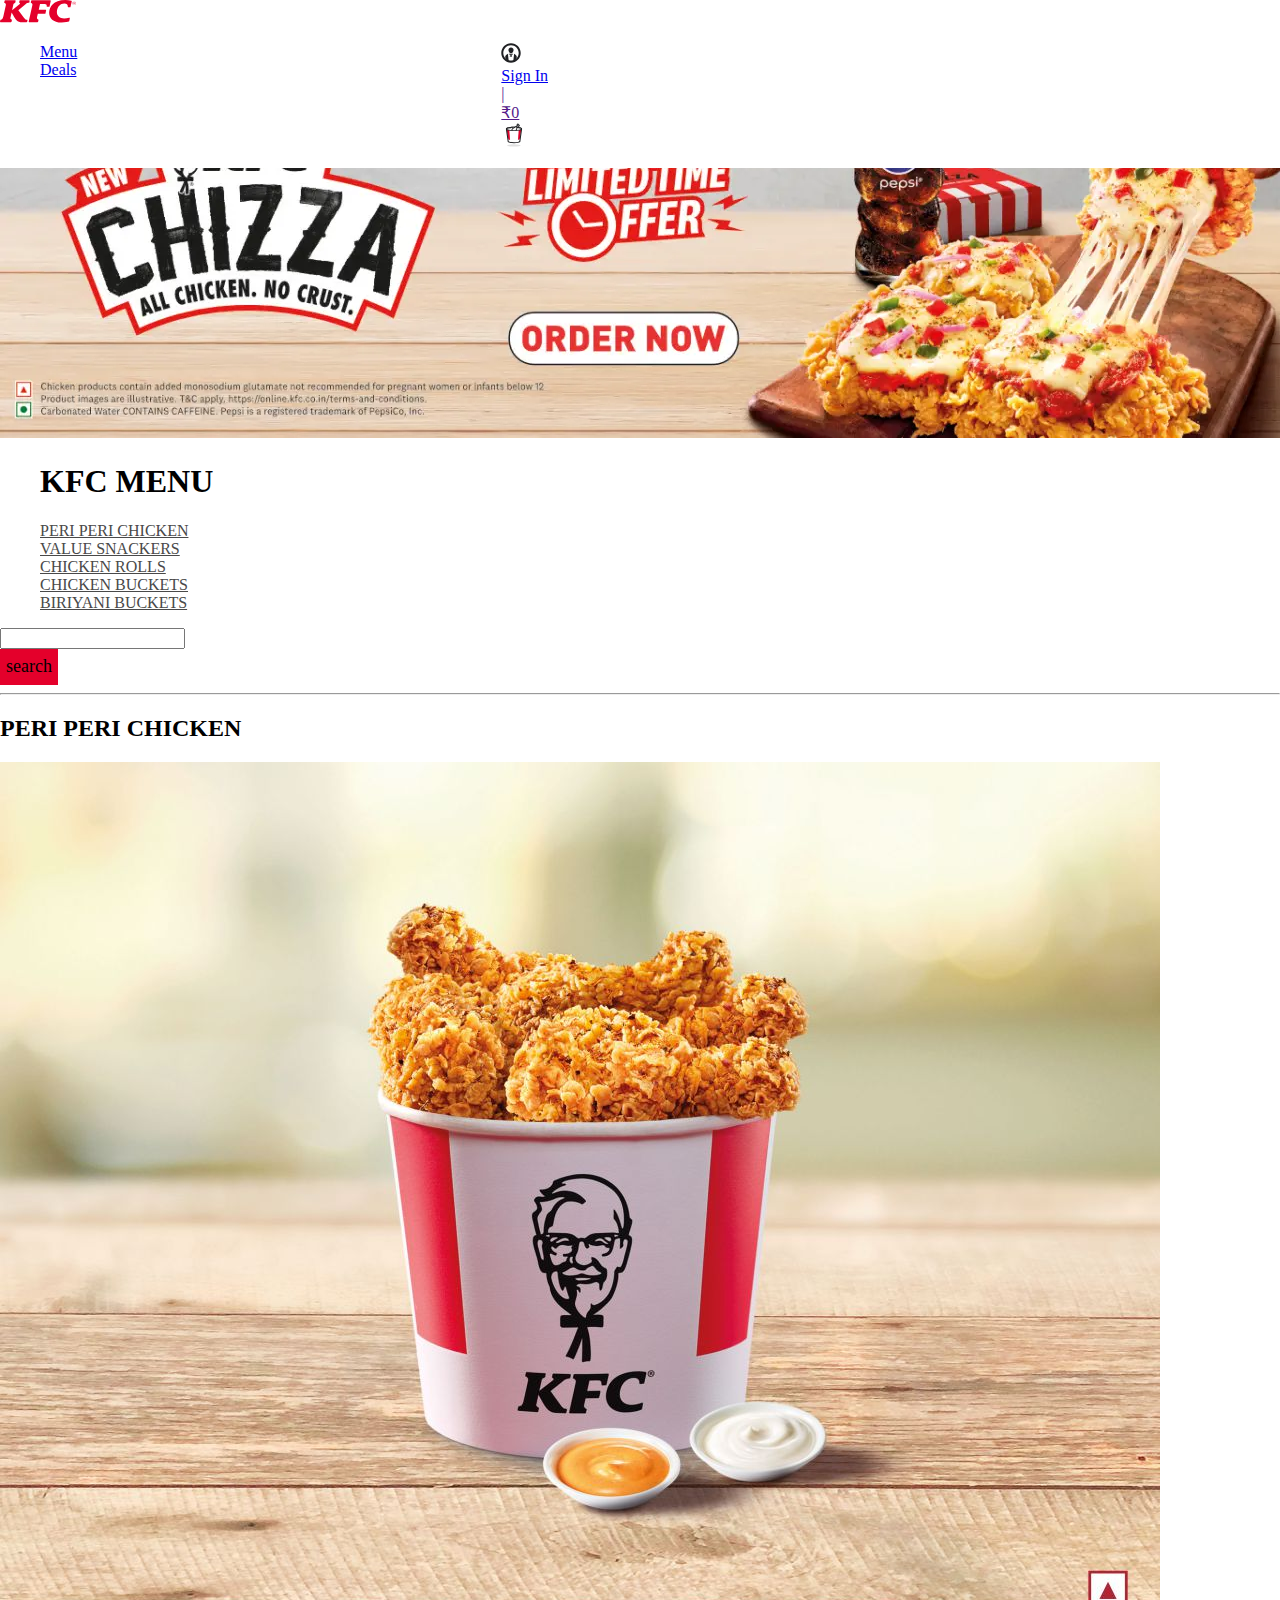
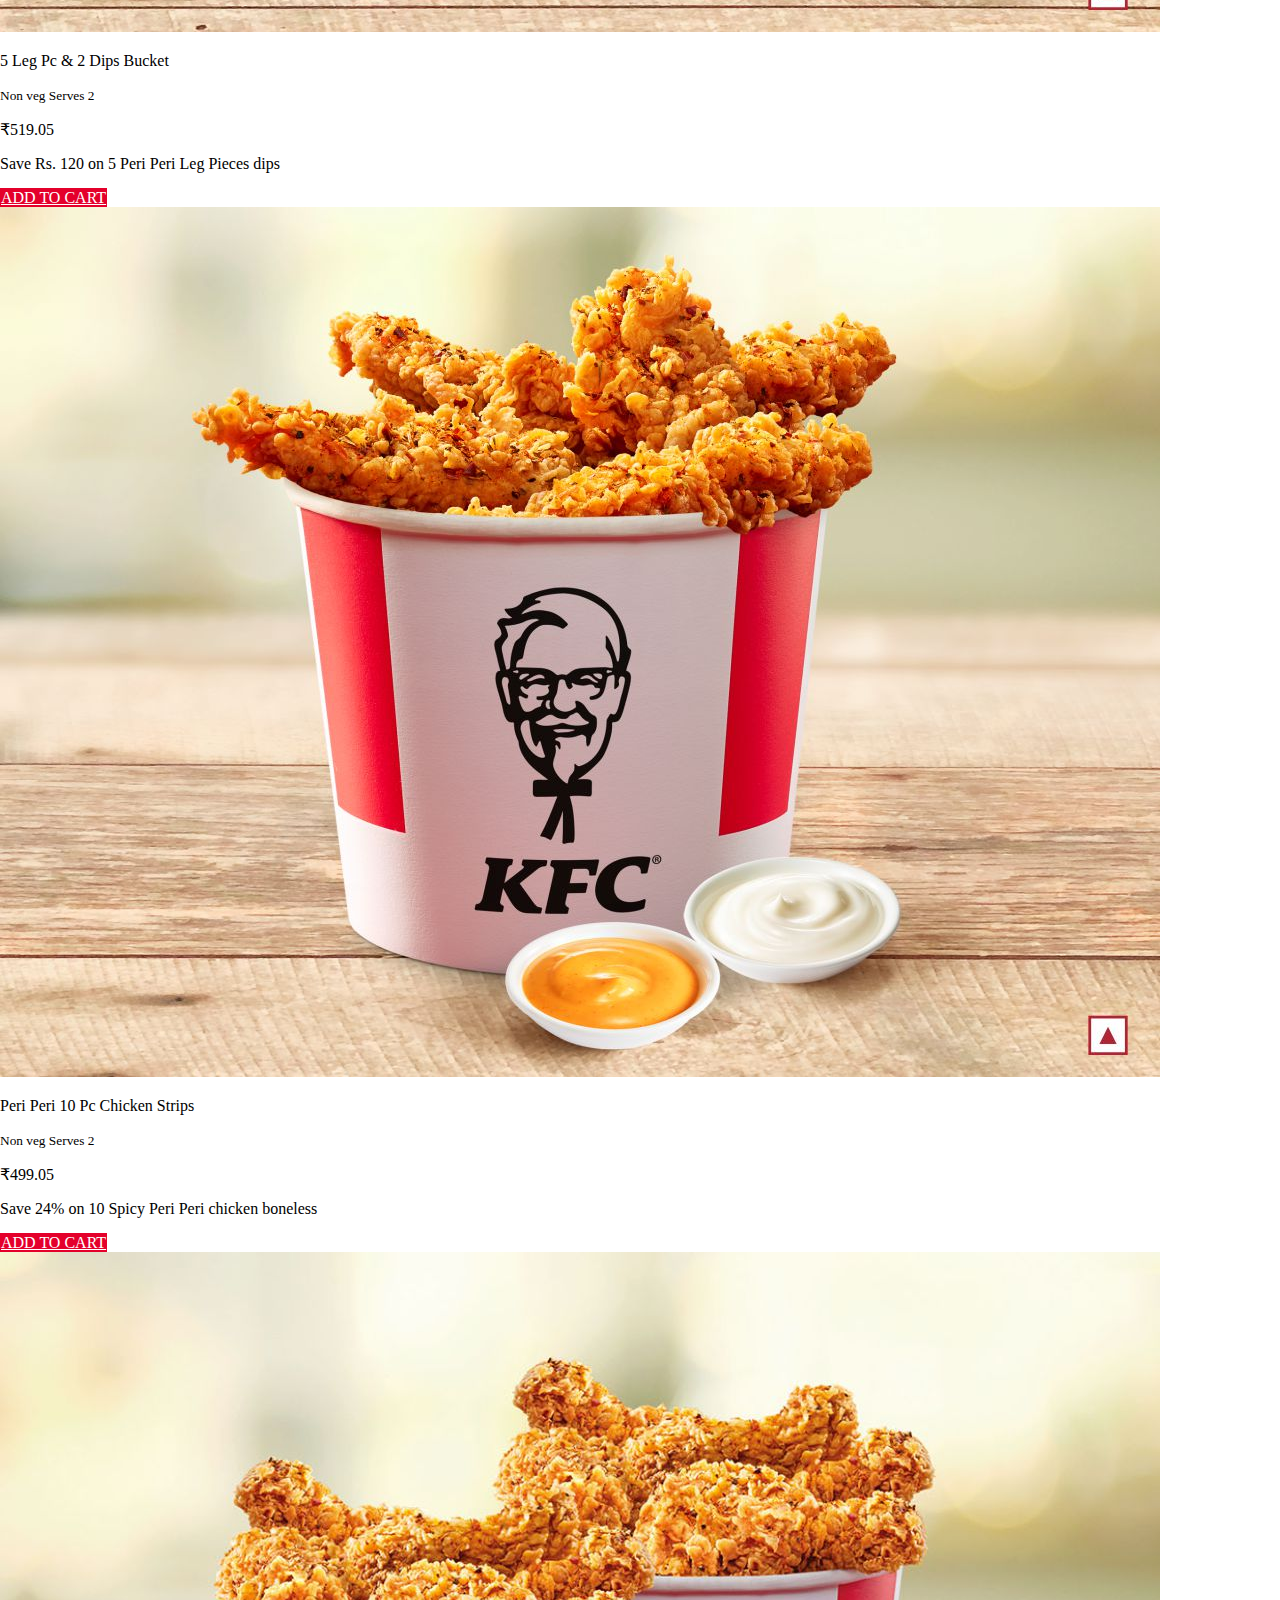
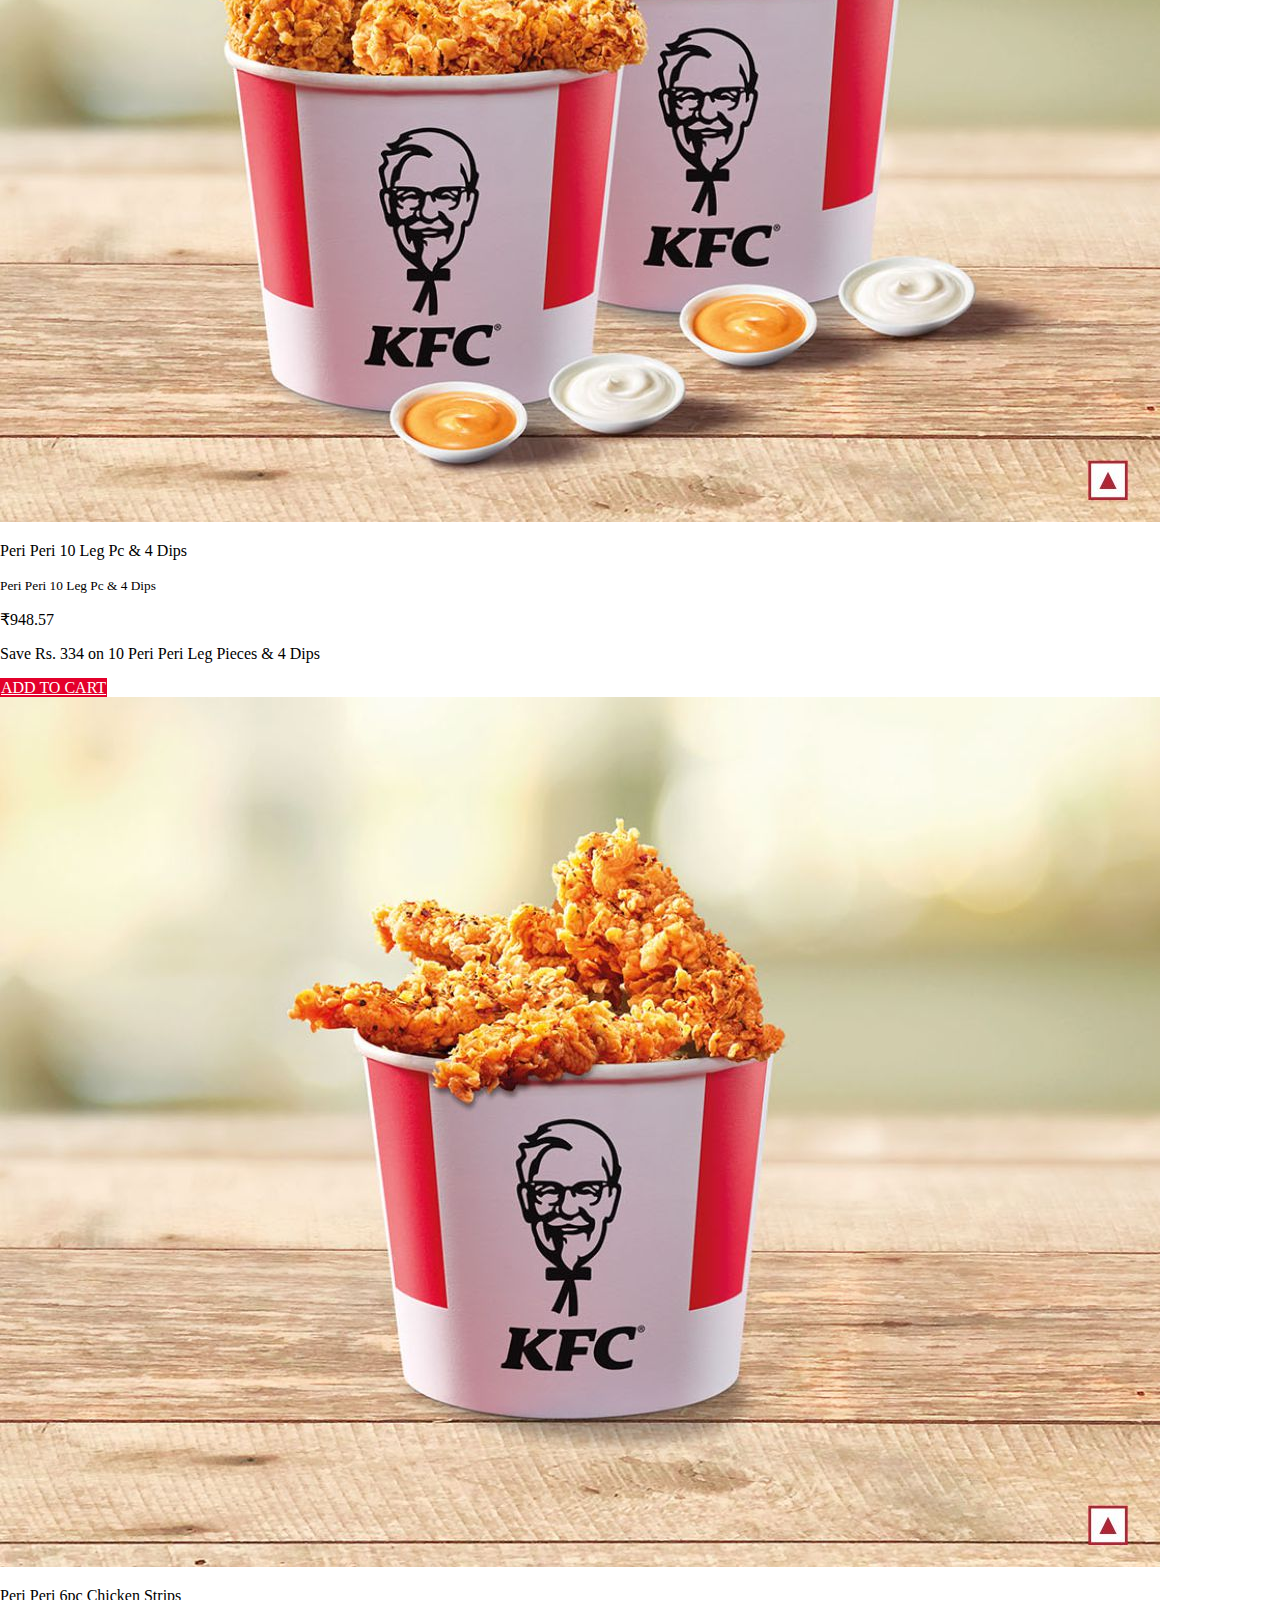
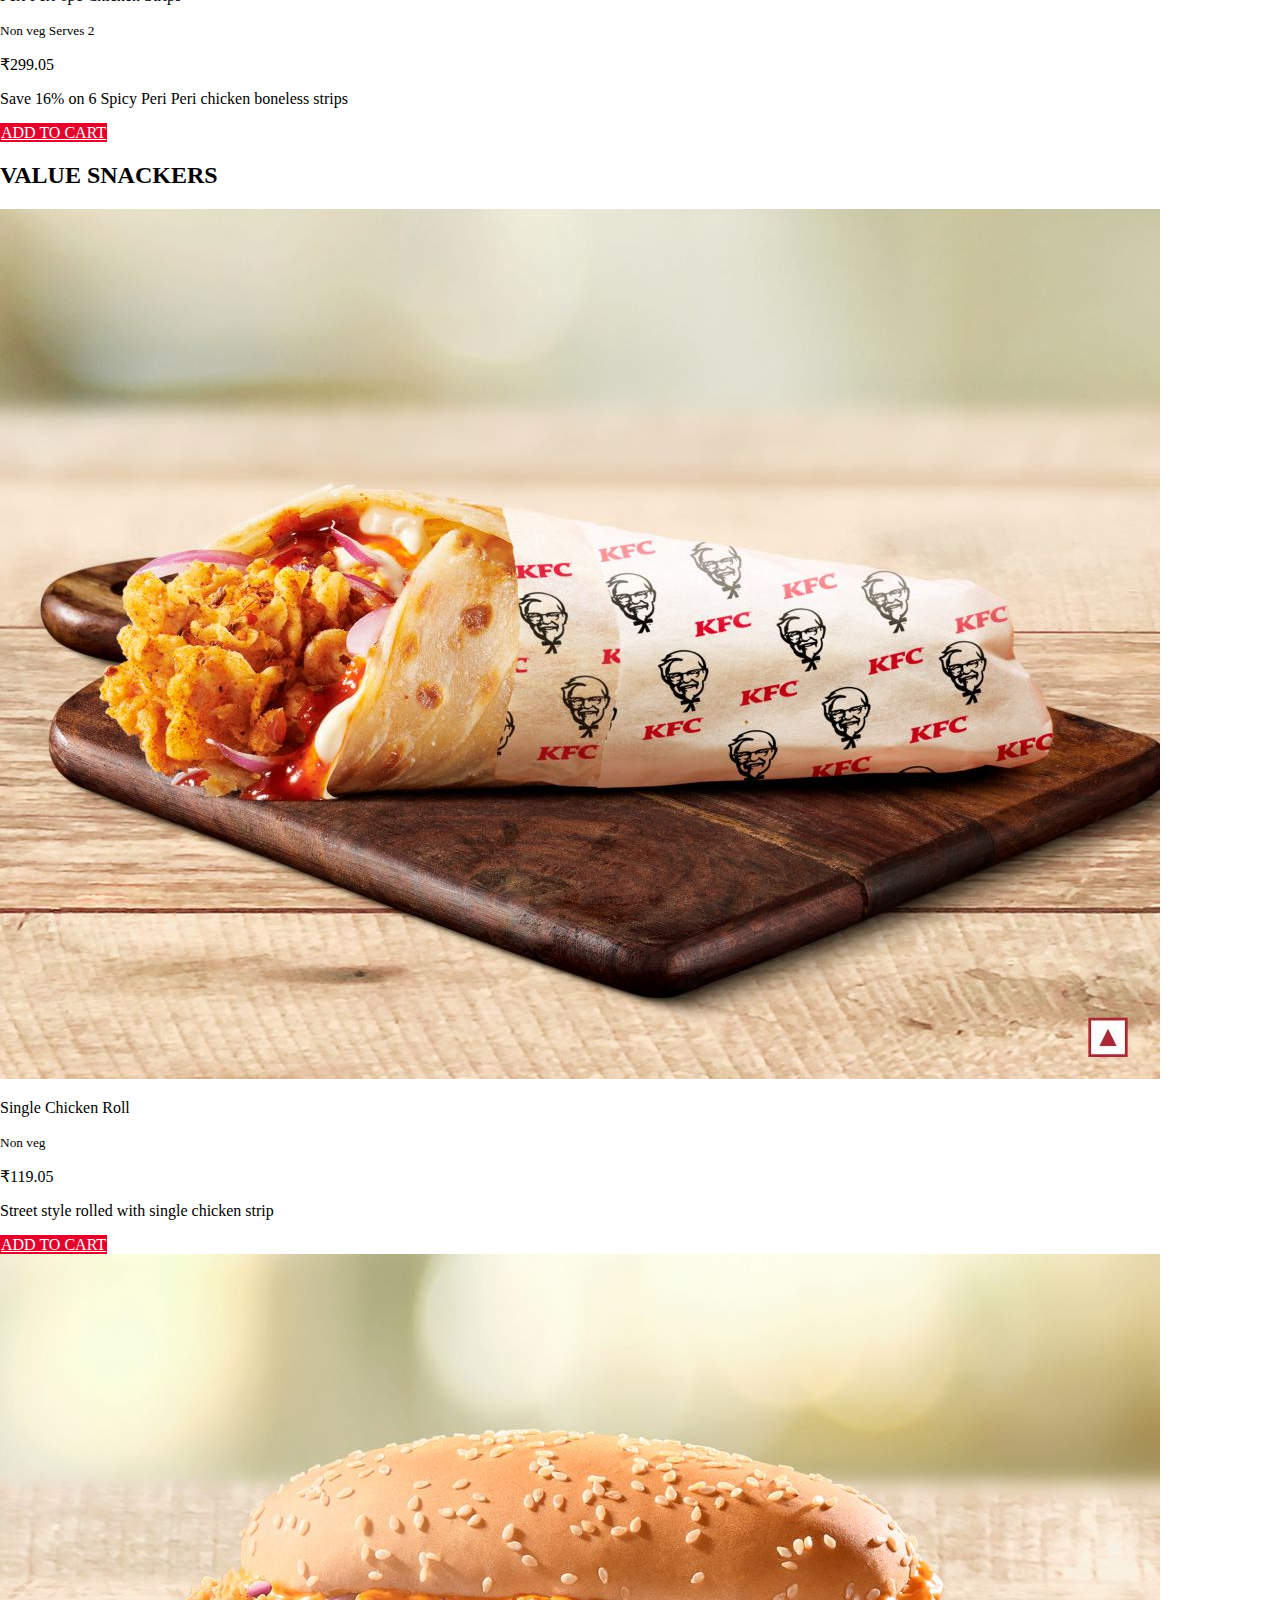
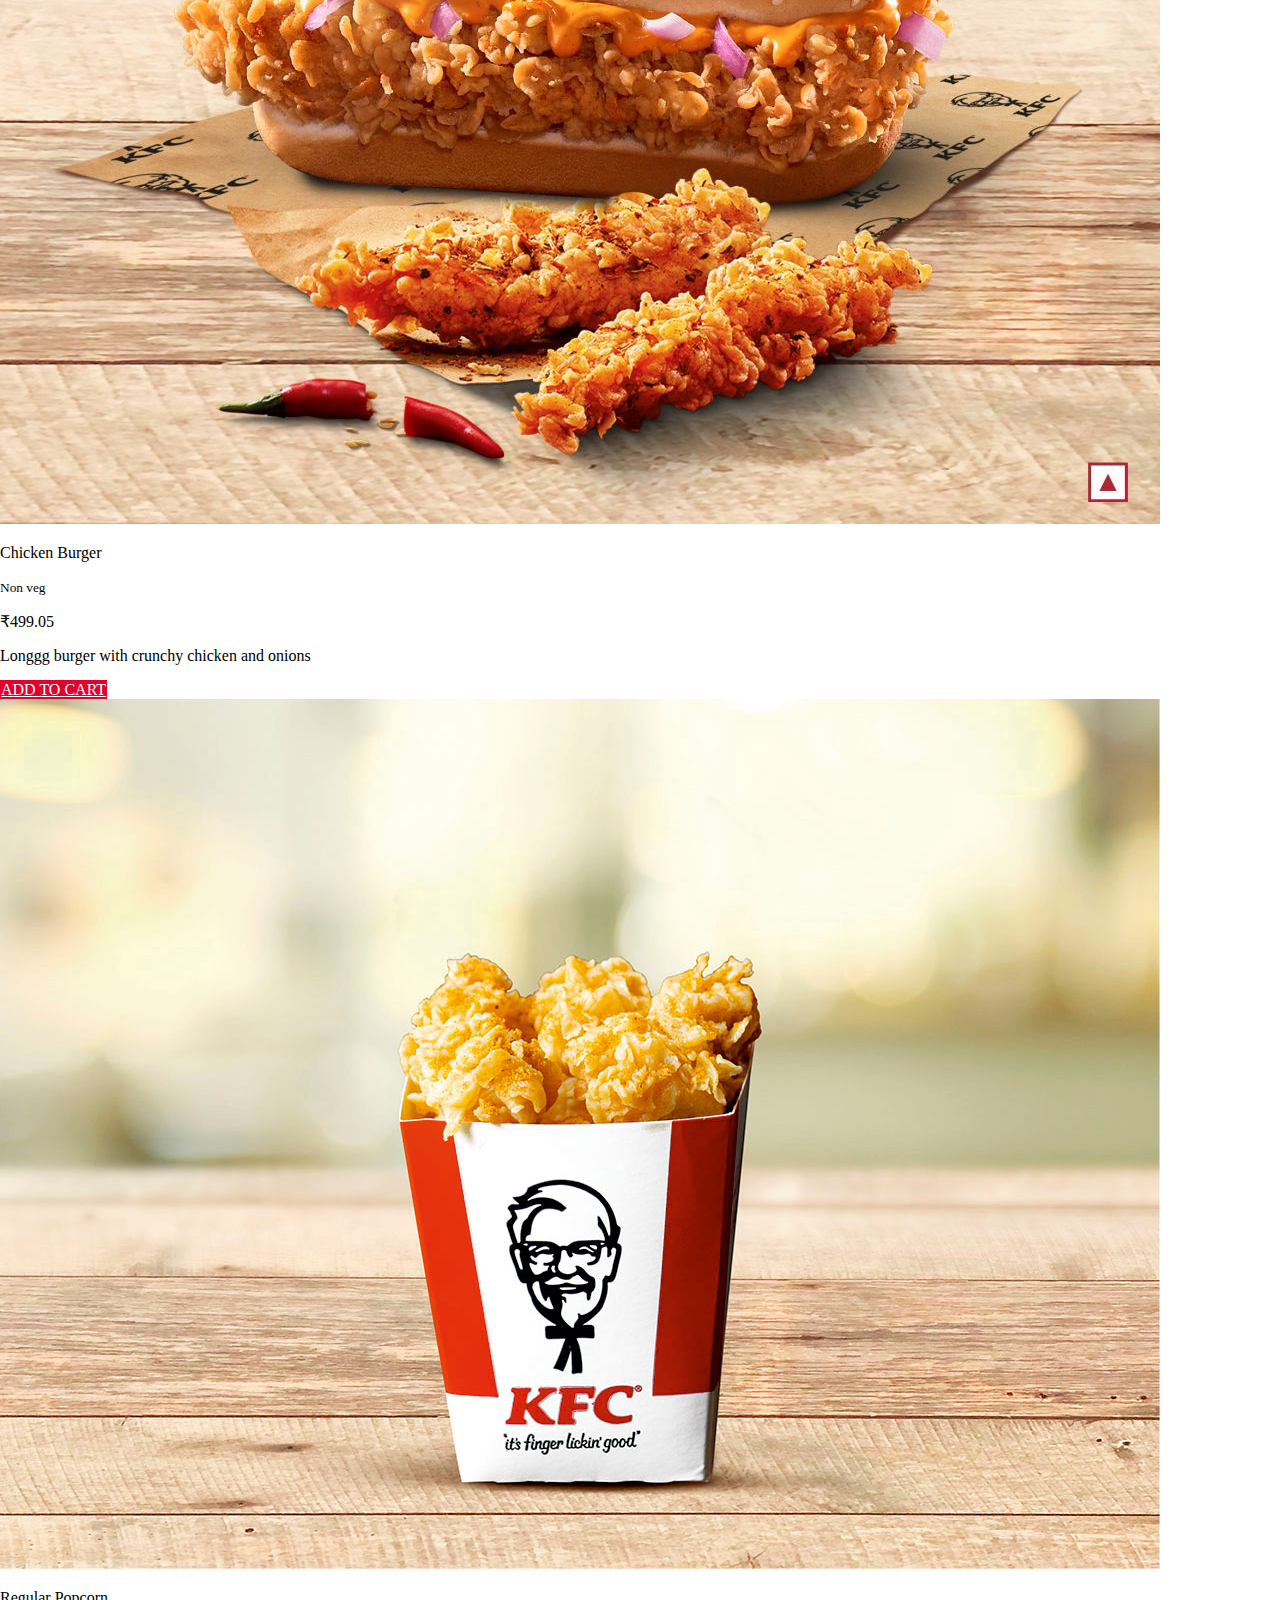
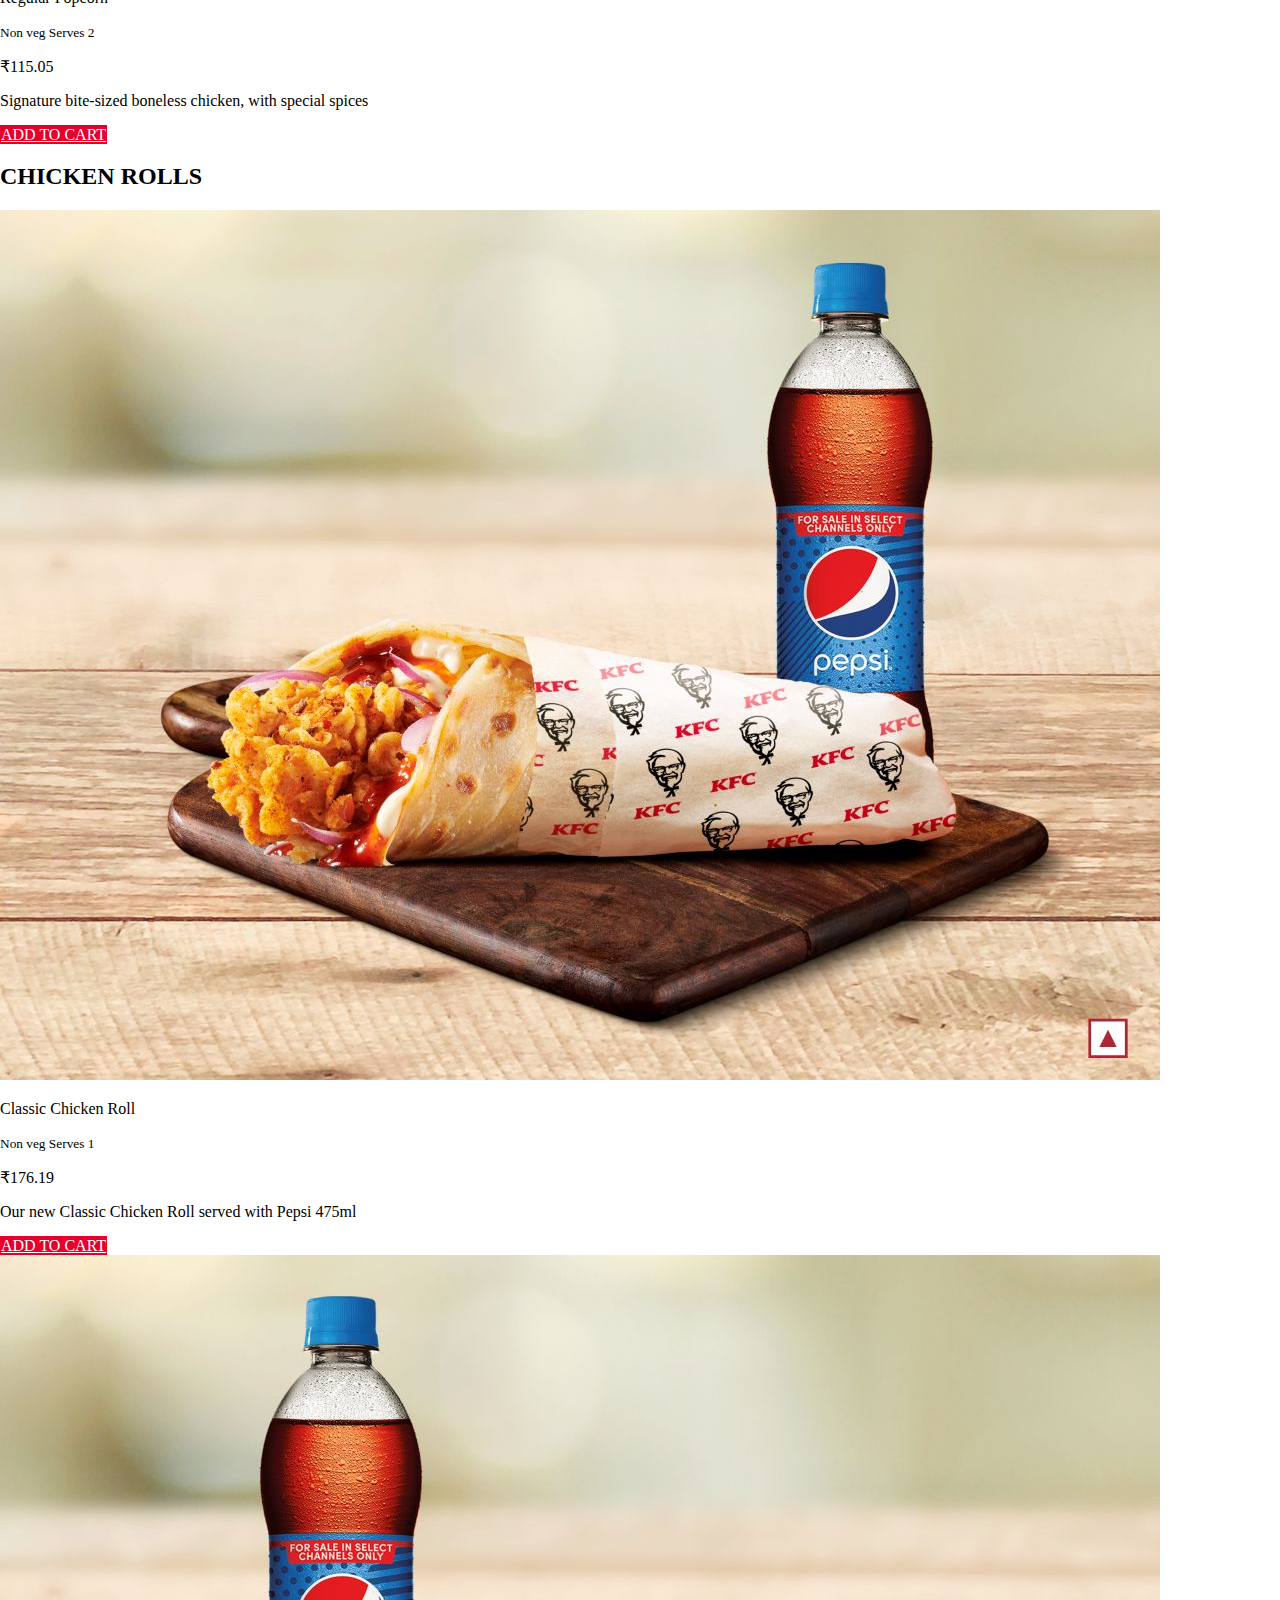
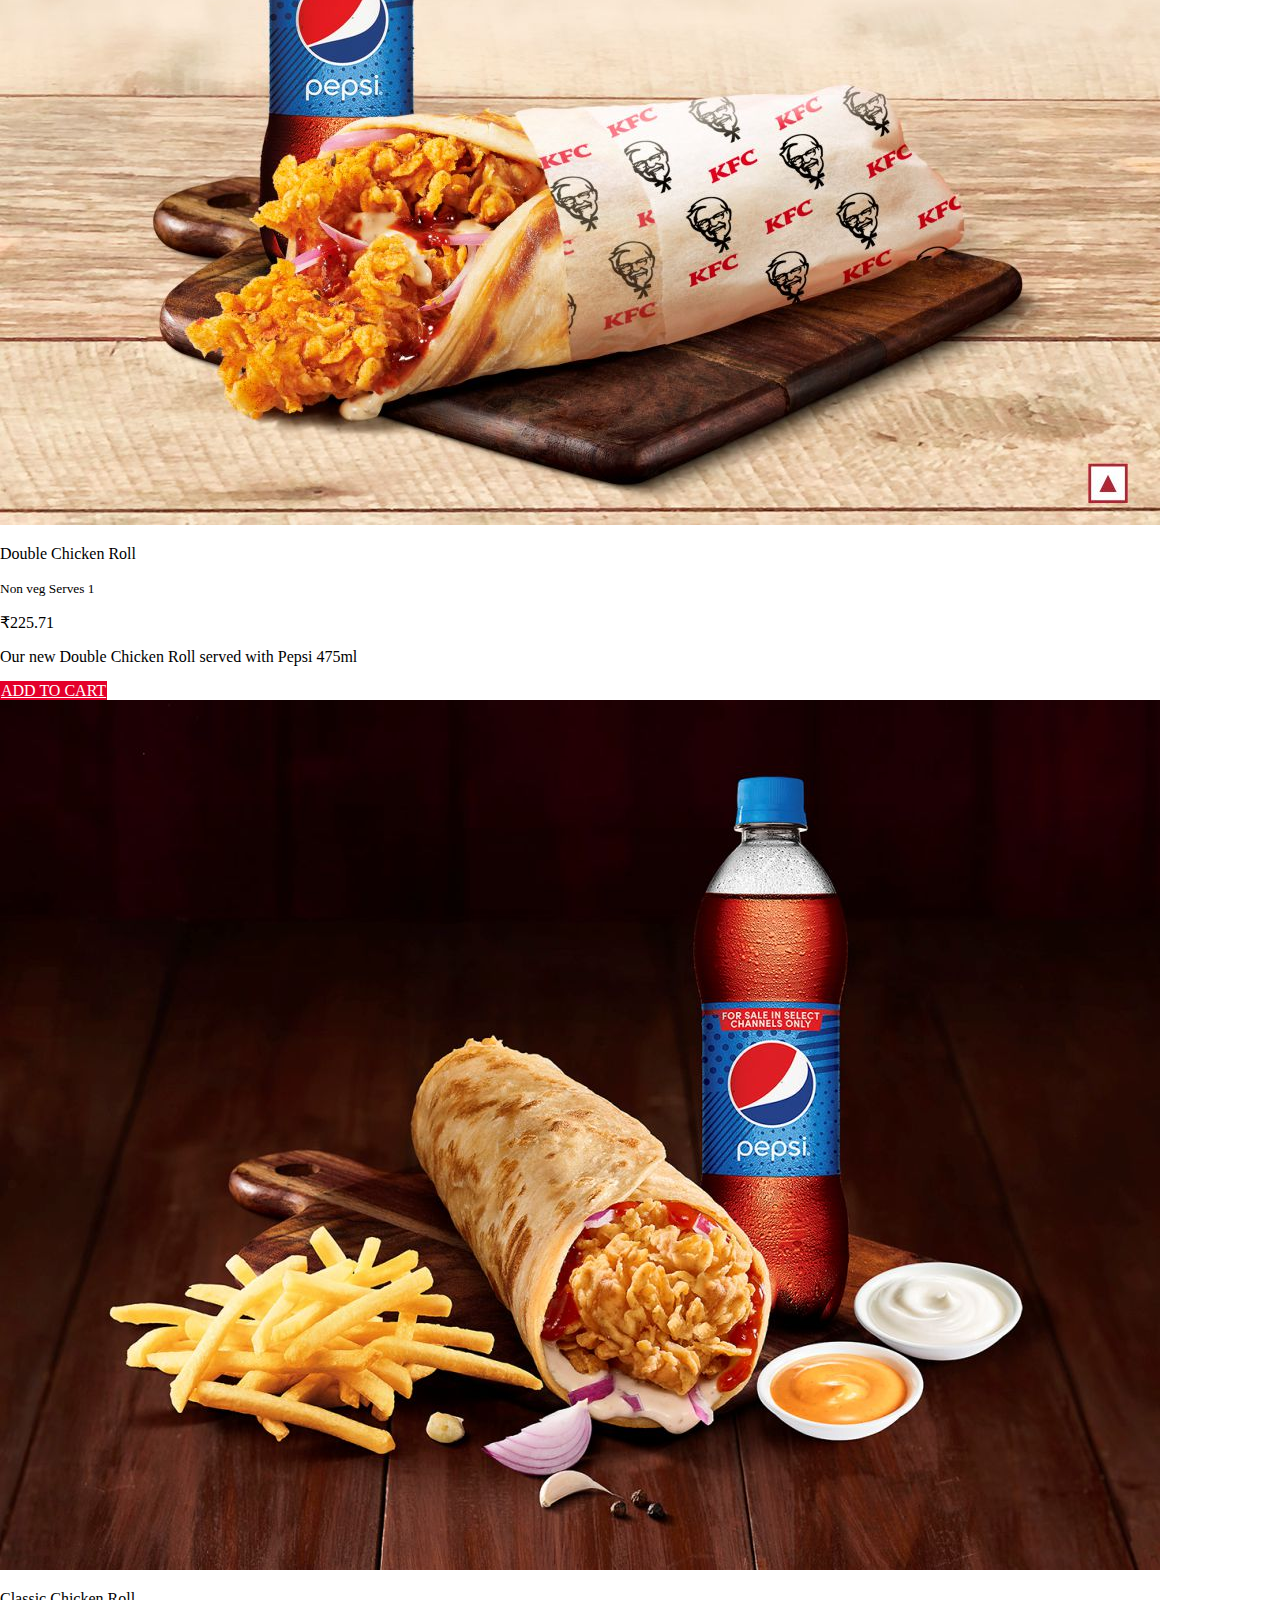
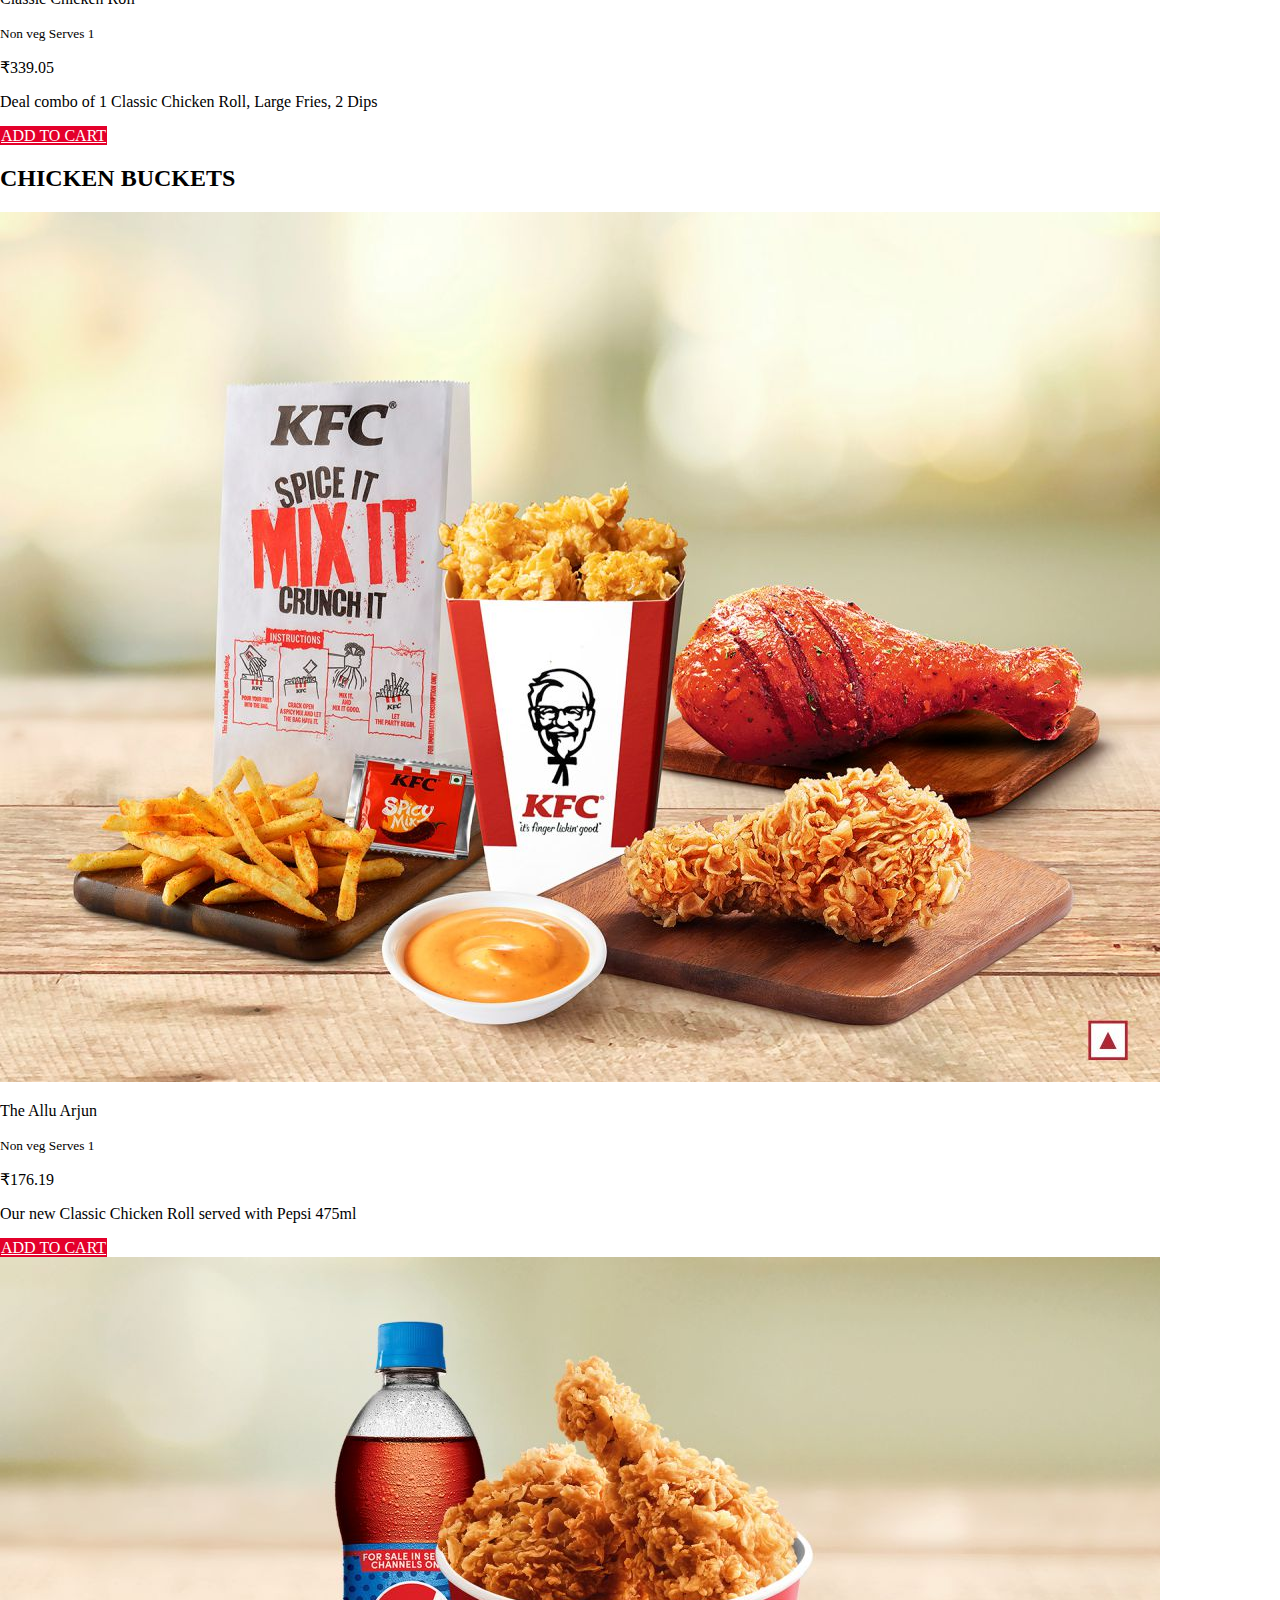
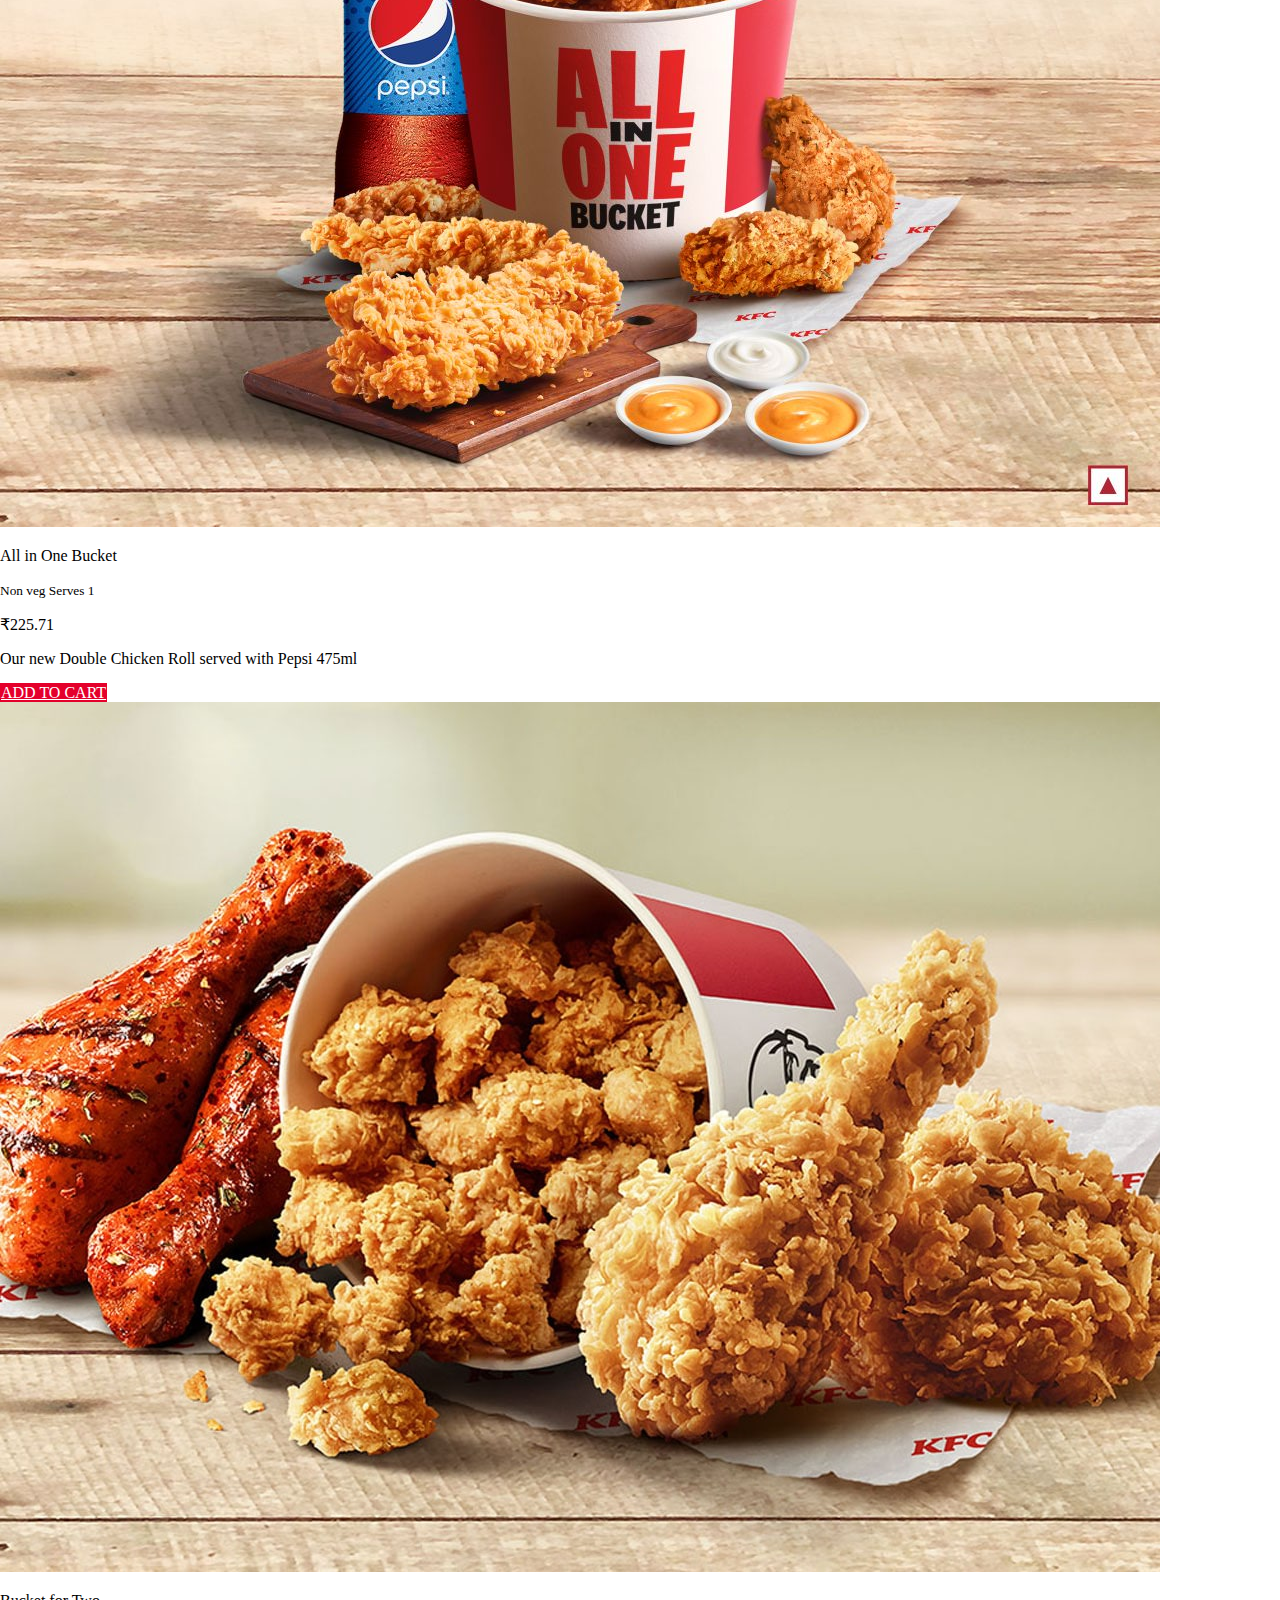
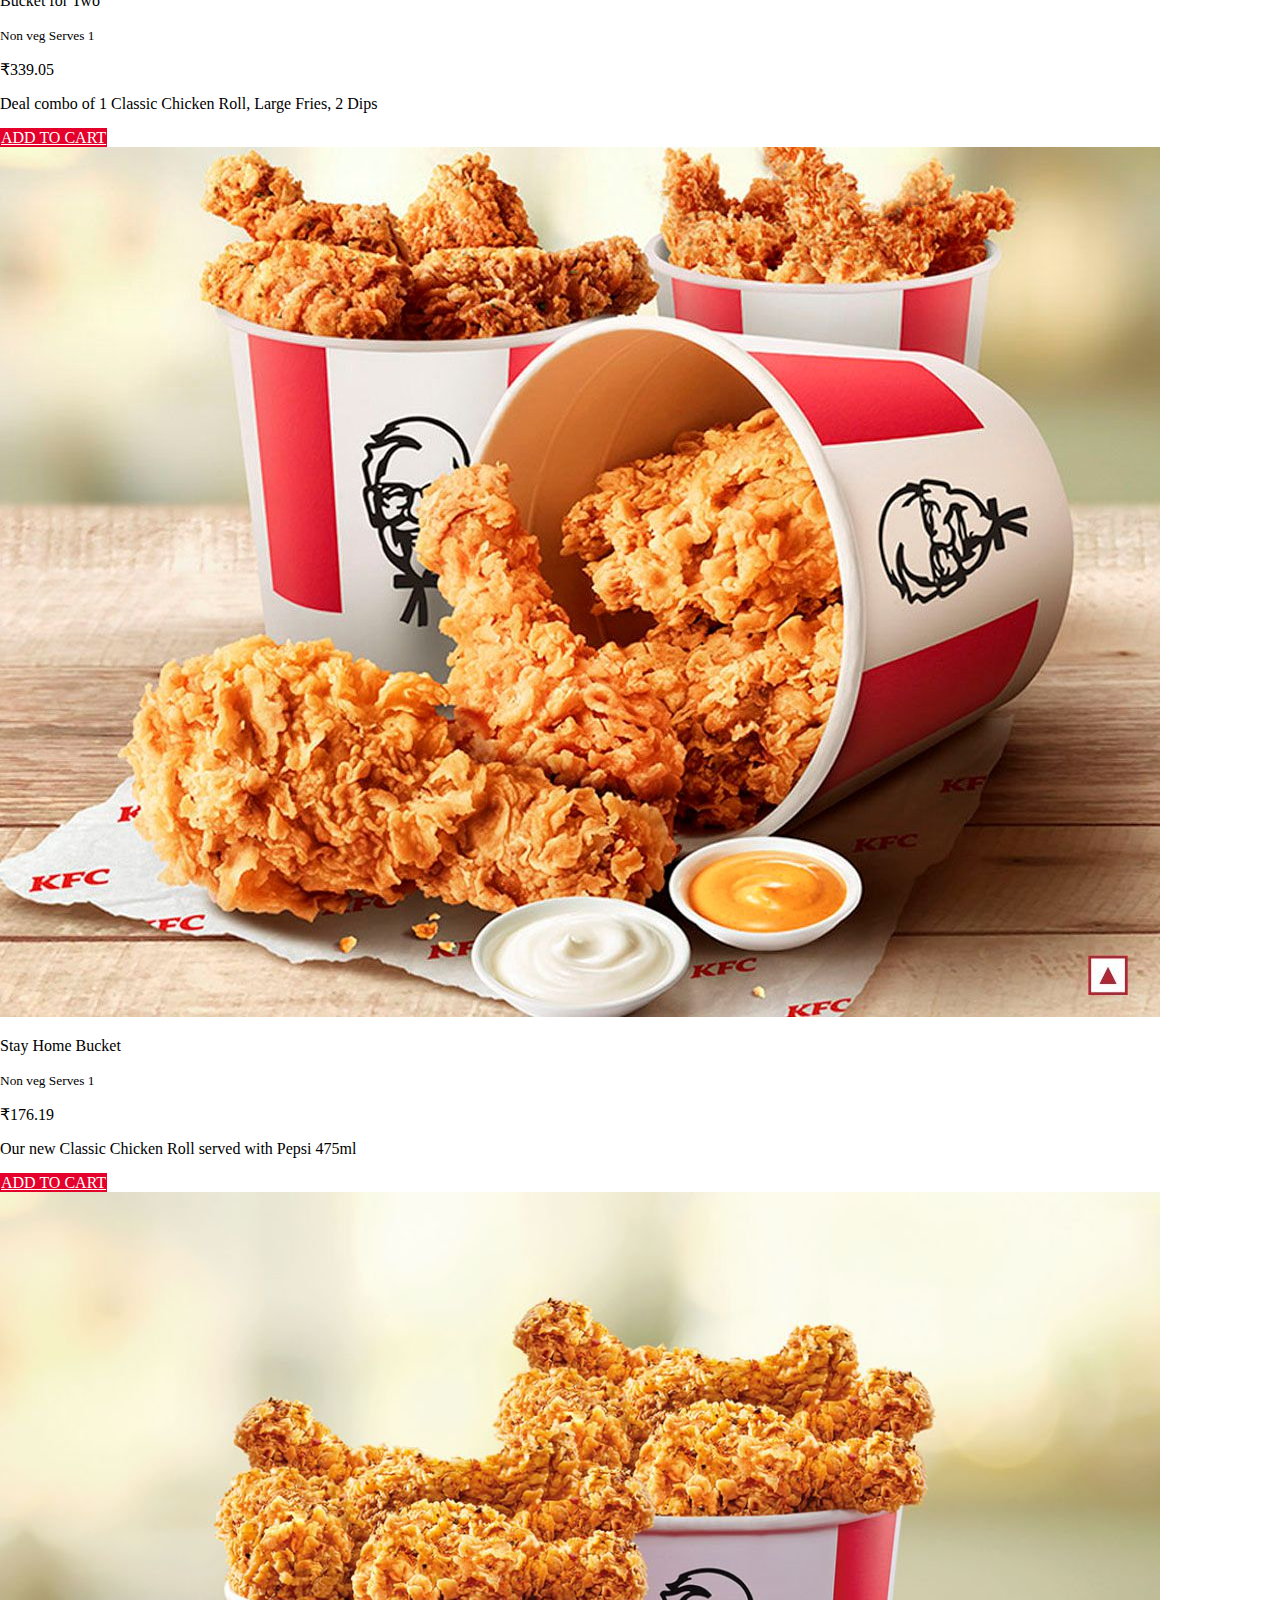
<file: menu.html>
<!DOCTYPE html>
<html lang="en">
<head>
    <meta charset="UTF-8">
    <meta name="viewport" content="width=device-width, initial-scale=1.0">
    <link href="https://cdn.jsdelivr.net/npm/bootstrap@5.0.2/dist/css/bootstrap.min.css" rel="stylesheet" integrity="sha384-EVSTQN3/azprG1Anm3QDgpJLIm9Nao0Yz1ztcQTwFspd3yD65VohhpuuCOmLASjC" crossorigin="anonymous">
    <title>Menu</title>
    <script src="js/main.js"></script>
    <link rel="stylesheet" href="css/style.css">
    <style>
      
        
    </style>
</head>
<body>
  <div class="container-fluid">
    <!-- <div class="col col-lg-12 text-center mt-2 mb-2">
        <img src="images/map.svg" alt="" style="height: 12px;"> Allow location access for local store menu and promos <span>
            <button style="border-radius: 20px" type="button" class="btn btn-primary bg-dark">Set Location</button>
        </span>
    </div> -->
    <!-- <hr/> -->
    <nav class="navbar navbar-expand-lg navbar-light bg-light text-white">
        <div class="container">
          <!-- Navbar brand/logo -->
          <a class="navbar-brand" href="index.html"><img src="images/logo.svg" alt=""></a>
      
          <!-- Toggle button for mobile -->
          <button class="navbar-toggler" type="button" data-bs-toggle="collapse" data-bs-target="#navbarNav" aria-controls="navbarNav" aria-expanded="false" aria-label="Toggle navigation">
            <span class="navbar-toggler-icon"></span>
          </button>
      
          <!-- Navbar links -->
          <div class="collapse navbar-collapse" id="navbarNav">
            <div class="row w-100">
              <!-- First column -->
              <div style="display:flex" class="col-md-12 menu-res">
              <div class="col-md-6">
                <ul class="navbar-nav col-reverse">
                  <li class="nav-item item-pd">
                    <a class="nav-link" href="menu.html">Menu</a>
                  </li>
                  <li class="nav-item">
                    <a class="nav-link" href="offers.html">Deals</a>
                  </li>
                  <!-- Add more links as needed -->
                </ul>
              </div>
              <!-- Second column -->
              <div class="col-md-6" style="margin-left: 30%;">
                <ul class="navbar-nav col-reverse">
                  <li class="nav-item">
                    <a class="nav-link icon" href="signup.html"><img src="images/icon.svg" alt=""></a>
                  </li>
                  <li class="nav-item">
                    <a class="nav-link" href="signin.html">Sign In</a>
                  </li>
                  <li class="nav-item">
                    <a class="nav-link" href="">|</a>
                  </li>
                  <li class="nav-item">
                    <a class="nav-link" href="">₹0</a>
                  </li>
                  <li class="nav-item">
                    <a class="nav-link" href=""><img src="images/bucket.svg" alt="" style="width: 26px;"></a>
                  </li>
                  <!-- Add more links as needed -->
                </ul>
              </div>

              </div>
            </div>
          </div>
        </div>
      </nav>
      <br>
      <br>
      
   </div>
   <div class="container-fluid">
       <div class="bg-dark text-white py-3 text-center">
        <div class="container">
            <div class="row">
                <div class="col" >
                    <h6 style="display: contents;">LET'S ORDER FOR DELIVERY, PICK UP, OR DINE-IN</h6>
                    <button style="border-radius:20px;" type="button" class="btn btn-danger">Start Order</button>
                </div>
          
            </div>
        
        </div>
      </div>
    <img src="images/slider1.webp" class="img-fluid" alt="Bootstrap Image">
  </div>
       <div class="container">
        <div class="row">
          <div class="col-3">
            <nav class="vertical-menu">
              <ul class="nav flex-column">
                <li class="nav-item">
                 <h1>KFC MENU</h1>
                </li>
                <li class="nav-item">
                  <a class="nav-link menu-items" href="#peri">PERI PERI CHICKEN</a>
                </li>
                <li class="nav-item">
                  <a class="nav-link menu-items" href="#value">VALUE SNACKERS</a>
                </li>
                <li class="nav-item">
                  <a class="nav-link menu-items" href="#chicken">CHICKEN ROLLS</a>
                </li>
                <li class="nav-item">
                    <a class="nav-link menu-items" href="#bucket">CHICKEN BUCKETS</a>
                  </li>
                  <li class="nav-item">
                    <a class="nav-link menu-items" href="#">BIRIYANI BUCKETS</a>
                  </li>
              </ul>
            </nav>
          </div>
          <div class="col-9">
            <!-- Main content goes here -->
            <div class="container">
                <div class="input-group">
                    <div class="form-outline" data-mdb-input-init>
                      <input type="text" id="searchInput" class="form-control">
                   
                    </div>
                    <button type="button" style="height: 36px;    background: #e4002b;font-family: fantasy;
                    font-size: 18px;" onclick="searchWord()"> search </button>
                    <div id="searchResults"></div>
              
                       
                  </div>
              </div>
              <div class="container">
                <!-- <h2>Content Above</h2> -->
                <hr class="black-hr text-black">
                <!-- <h2>Content Below</h2> -->
              </div>

              <section id="peri">
                <div class="container bg-lightgrey p-3">
                    <div>
                        <h2>PERI PERI CHICKEN</h2>
                    </div>
                    <div class="row ">
                      <div  class="col-md-6 border">
                        <img src="images/menu1.jpg" class="img-fluid img-menu" alt="Image 1">
                        <p>5 Leg Pc & 2 Dips Bucket</p>
                        <small> Non veg Serves 2</small>
                        <p>₹519.05</p>
                        <p class="text-justify">Save Rs. 120 on 5 Peri Peri Leg Pieces dips</p>
                        <a href="#" class="btn btn-primary text-center">ADD TO CART</a>
                      </div>
                      <div class="col-md-6 border">
                        <img src="images/menu2.jpg" class="img-fluid img-menu" alt="Image 2">
                        <p>Peri Peri 10 Pc Chicken Strips</p>
                        <small> Non veg Serves 2</small>
                        <p>₹499.05</p>
                        <p class="text-justify">Save 24% on 10 Spicy Peri Peri chicken boneless</p>
                        <a href="#" class="btn btn-primary text-center">ADD TO CART</a>
                      </div>
                    </div>
                    <div class="row mt-3">
                      <div class="col-md-6 border">
                        <img src="images/menu3.jpg" class="img-fluid img-menu" alt="Image 3">
                        <p>Peri Peri 10 Leg Pc & 4 Dips</p>
                        <small>Peri Peri 10 Leg Pc & 4 Dips</small>
                        <p>₹948.57</p>
                        <p class="text-justify">Save Rs. 334 on 10 Peri Peri Leg Pieces & 4 Dips</p>
                        <a href="#" class="btn btn-primary text-center">ADD TO CART</a>
                      </div>
                      <div class="col-md-6 border ">
                        <img src="images/menu4.jpg" class="img-fluid img-menu" alt="Image 4">
                        <p>Peri Peri 6pc Chicken Strips</p>
                        <small> Non veg Serves 2</small>
                        <p>₹299.05</p>
                        <p class="text-justify">Save 16% on 6 Spicy Peri Peri chicken boneless strips</p>
                        <a href="#" class="btn btn-primary text-center">ADD TO CART</a>
                      </div>
                    </div>
                  </div>
              </section>
              <section id="value">
                
                <div class="container bg-lightgrey p-3">
                    <div>
                        <h2>VALUE SNACKERS</h2>
                    </div>
                    <div class="row ">
                      <div class="col-md-4">
                        <img src="images/roll.jpg" class="img-fluid img-menu" alt="Image 1">
                        <p>Single Chicken Roll</p>
                        <small>Non veg</small>
                        <p>₹119.05</p>
                        <p class="text-justify">Street style rolled with single chicken strip</p>
                        <a href="#" class="btn btn-primary text-center">ADD TO CART</a>
                      </div>
                      <div class="col-md-4 border">
                        <img src="images/combo.jpg" class="img-fluid img-menu" alt="Image 2">
                        <p>Chicken  Burger </p>
                        <small>Non veg</small>
                        <p>₹499.05</p>
                        <p class="text-justify">Longgg burger with crunchy chicken and onions</p>
                        <a href="#" class="btn btn-primary text-center">ADD TO CART</a>
                      </div>
                      <div class="col-md-4 border">
                        <img src="images/pop.jpg" class="img-fluid img-menu" alt="Image 2">
                        <p>Regular Popcorn
                        </p>
                        <small> Non veg Serves 2</small>
                        <p>₹115.05</p>
                        <p class="text-justify">Signature bite-sized boneless chicken, with special spices</p>
                        <a href="#" class="btn btn-primary text-center">ADD TO CART</a>
                      </div>
                    </div>
                   
                  </div>
              </section>
              <section id="chicken">
                
                <div class="container bg-lightgrey p-3">
                    <div>
                        <h2>CHICKEN ROLLS</h2>
                    </div>
                    <div class="row ">
                      <div class="col-md-4 border">
                        <img src="images/chicken1.jpg" class="img-fluid img-menu" alt="Image 1">
                        <p>Classic Chicken Roll</p>
                        <small>Non veg Serves 1</small>
                        <p>₹176.19</p>
                        <p class="text-justify">Our new Classic Chicken Roll served with Pepsi 475ml</p>
                        <a href="#" class="btn btn-primary text-center">ADD TO CART</a>
                      </div>
                      <div class="col-md-4 border">
                        <img src="images/chicken2.jpg" class="img-fluid img-menu" alt="Image 2">
                        <p>Double Chicken Roll </p>
                        <small>Non veg Serves 1</small>
                        <p>₹225.71</p>
                        <p class="text-justify">Our new Double Chicken Roll served with Pepsi 475ml</p>
                        <a href="#" class="btn btn-primary text-center">ADD TO CART</a>
                      </div>
                      <div class="col-md-4 border">
                        <img src="images/chicken3.jpg" class="img-fluid img-menu" alt="Image 2">
                        <p>Classic Chicken Roll  
                        </p>
                        <small>Non veg Serves 1</small>
                        <p>₹339.05</p>
                        <p class="text-justify">Deal combo of 1 Classic Chicken Roll, Large Fries, 2 Dips</p>
                        <a href="#" class="btn btn-primary text-center">ADD TO CART</a>
                      </div>
                    </div>
                   
                  </div>
              </section>
              <section id="bucket">
                
                <div class="container bg-lightgrey p-3">
                    <div>
                        <h2>CHICKEN BUCKETS</h2>
                    </div>
                    <div class="row ">
                      <div class="col-md-4 border">
                        <img src="images/buck1.jpg" class="img-fluid img-menu" alt="Image 1">
                        <p>The Allu Arjun </p>
                        <small>Non veg Serves 1</small>
                        <p>₹176.19</p>
                        <p class="text-justify">Our new Classic Chicken Roll served with Pepsi 475ml</p>
                        <a href="#" class="btn btn-primary text-center">ADD TO CART</a>
                      </div>
                      <div class="col-md-4 border">
                        <img src="images/buck2.jpg" class="img-fluid img-menu" alt="Image 2">
                        <p>All in One Bucket </p>
                        <small>Non veg Serves 1</small>
                        <p>₹225.71</p>
                        <p class="text-justify">Our new Double Chicken Roll served with Pepsi 475ml</p>
                        <a href="#" class="btn btn-primary text-center">ADD TO CART</a>
                      </div>
                      <div class="col-md-4 border">
                        <img src="images/buck3.jpg" class="img-fluid img-menu" alt="Image 2">
                        <p>Bucket for Two
                        </p>
                        <small>Non veg Serves 1</small>
                        <p>₹339.05</p>
                        <p class="text-justify">Deal combo of 1 Classic Chicken Roll, Large Fries, 2 Dips </p>
                        <a href="#" class="btn btn-primary text-center">ADD TO CART</a>
                      </div>
                    </div>
                    <div class="row ">
                        <div class="col-md-4 border">
                          <img src="images/buck4.jpg" class="img-fluid img-menu" alt="Image 1">
                          <p>Stay Home Bucket</p>
                          <small>Non veg Serves 1</small>
                          <p>₹176.19</p>
                          <p class="text-justify">Our new Classic Chicken Roll served with Pepsi 475ml</p>
                          <a href="#" class="btn btn-primary text-center">ADD TO CART</a>
                        </div>
                        <div class="col-md-4 border">
                          <img src="images/buck5.jpg" class="img-fluid img-menu" alt="Image 2">
                          <p>Double Chicken Roll </p>
                          <small>Non veg Serves 1</small>
                          <p>₹225.71</p>
                          <p class="text-justify">Our new Double Chicken Roll served with Pepsi 475ml</p>
                          <a href="#" class="btn btn-primary text-center">ADD TO CART</a>
                        </div>
                        <div class="col-md-4 border">
                          <img src="images/buck6.jpg" class="img-fluid img-menu" alt="Image 2">
                          <p>Classic Chicken Roll  
                          </p>
                          <small>Non veg Serves 1</small>
                          <p>₹339.05</p>
                          <p class="text-justify">Deal combo of 1 Classic Chicken Roll, Large Fries, 2 Dips </p>
                          <a href="#" class="btn btn-primary text-center">ADD TO CART</a>
                        </div>
                      </div>
                      
                   
                  </div>
              </section>
         
              
          </div>
        </div>
      </div>
      <div class="full-width-height">
        <div class="container">
            <div class="row">
              <div class="col"> <img src="images/bucket-footer.svg" class="img-fluid" alt="Responsive Image"></div>
              <div class="col">
                <span class="text-white text-center">Legal</span>
                <ul><li><a href="https://online.kfc.co.in/terms-and-conditions" class="text-decoration-none text-white">Terms and Conditions</a></li></ul>
                <ul ><li ><a href="https://online.kfc.co.in/privacyPolicy" class="text-decoration-none text-white">Privacy Policy</a></li></ul>
                <ul><li><a href="https://online.kfc.co.in/about-kfc/disclaimer" class="text-decoration-none text-white">Disclaiamer</a></li></ul>
                <ul><li><a href="https://online.kfc.co.in/about-kfc/caution-notice" class="text-decoration-none text-white">Caution Notice</a></li></ul> 
                
              </div>
              <div class="col">
                <span class="text-white">KFC India</span>
                <ul><li><a href="https://online.kfc.co.in/terms-and-conditions" class="text-decoration-none text-white">About KFC</a></li></ul>
                <ul><li><a href="https://online.kfc.co.in/privacyPolicy" class="text-decoration-none text-white">KFC Care</a></li></ul>
                <ul><li><a href="https://online.kfc.co.in/about-kfc/disclaimer" class="text-decoration-none text-white">Careers</a></li></ul>
                <ul><li><a href="https://online.kfc.co.in/about-kfc/caution-notice" class="text-decoration-none text-white">Our Golden Past</a></li></ul> 
                
              </div>
              <div class="col">
                <span class="text-white">KFC Food</span>
                <ul><li><a href="https://online.kfc.co.in/terms-and-conditions" class="text-decoration-none text-white">Menu</a></li></ul>
                <ul><li><a href="https://online.kfc.co.in/privacyPolicy" class="text-decoration-none text-white">Order Lookup</a></li></ul>
                <ul><li><a href="https://online.kfc.co.in/about-kfc/disclaimer" class="text-decoration-none text-white">Gift Card</a></li></ul>
                <ul><li><a href="https://online.kfc.co.in/about-kfc/caution-notice" class="text-decoration-none text-white">Nutrition</a></li></ul> 
                
              </div>
              <div class="col"><img src="images/google.svg" alt="">5</div>
              <div class="col"><img src="images/apple.svg" alt=""></div>
              
    
            </div>
          </div>
      </div> 
</body>
</html>
</file>
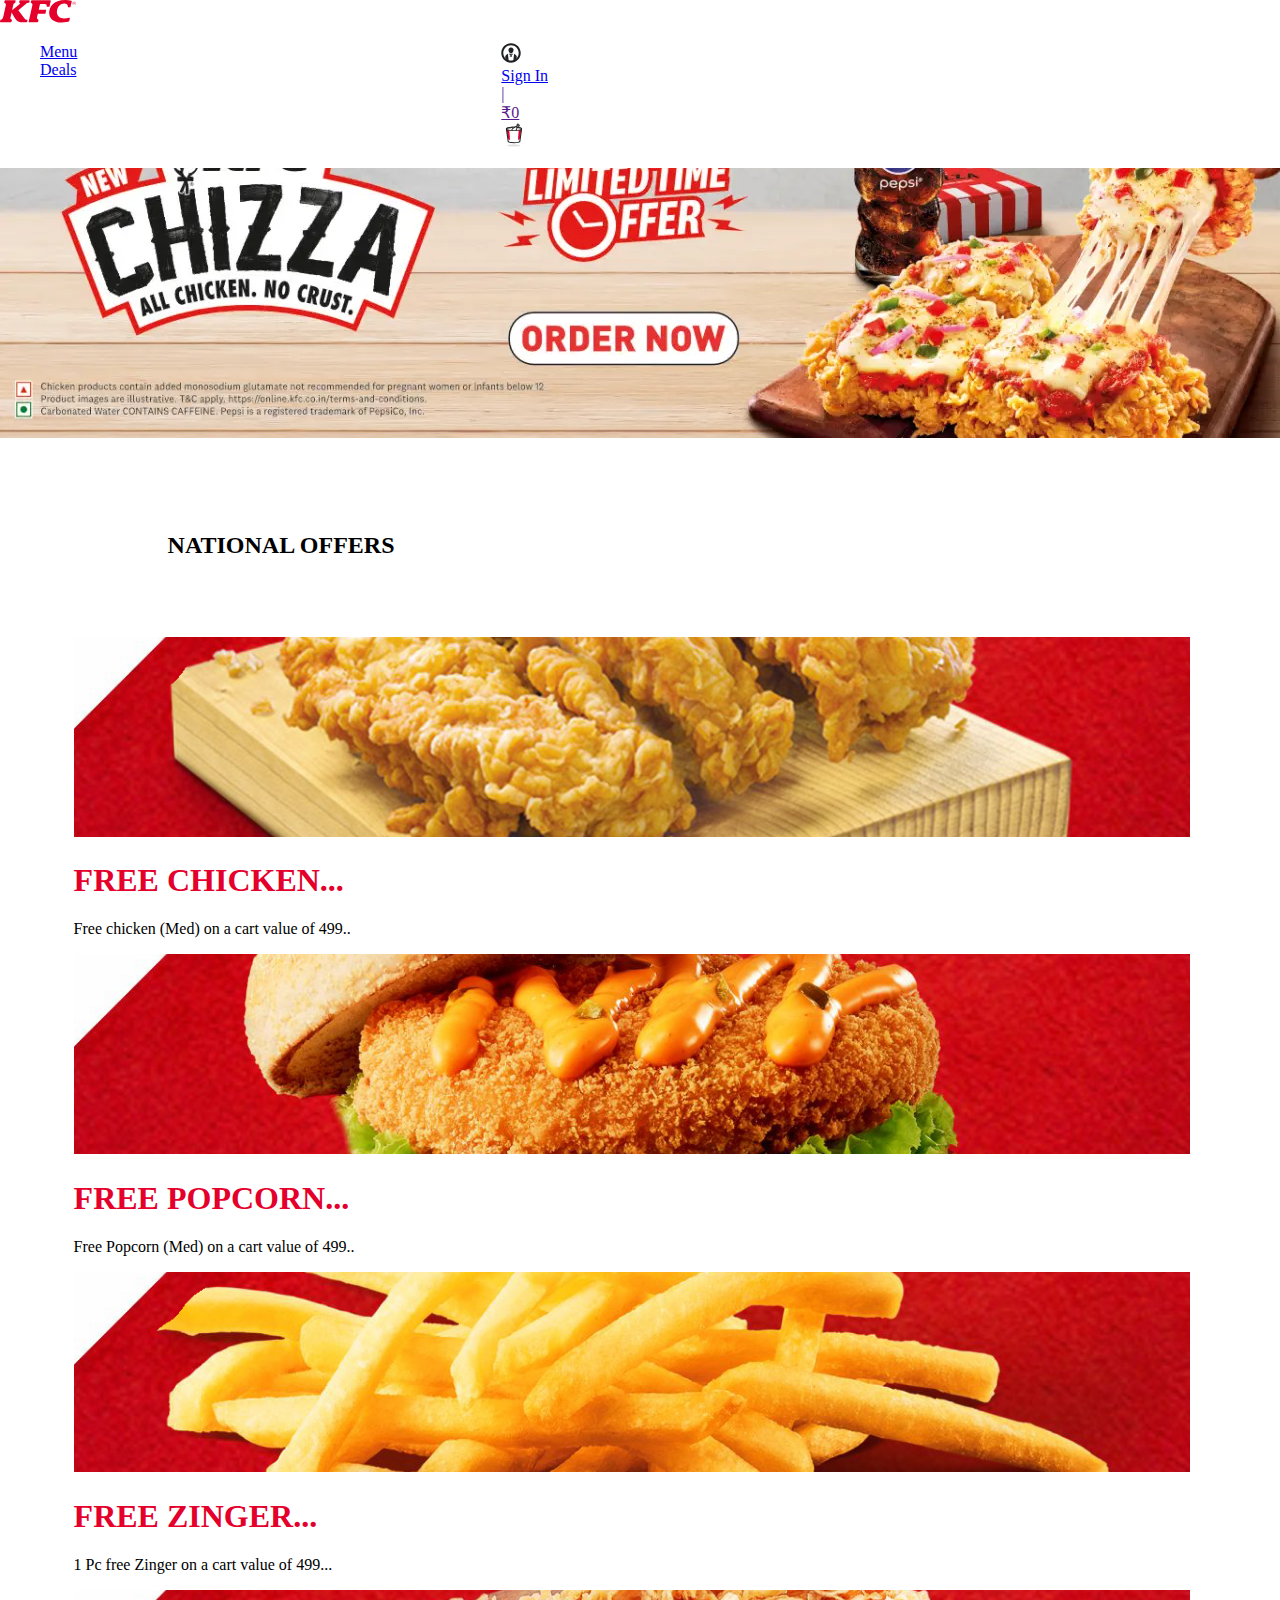
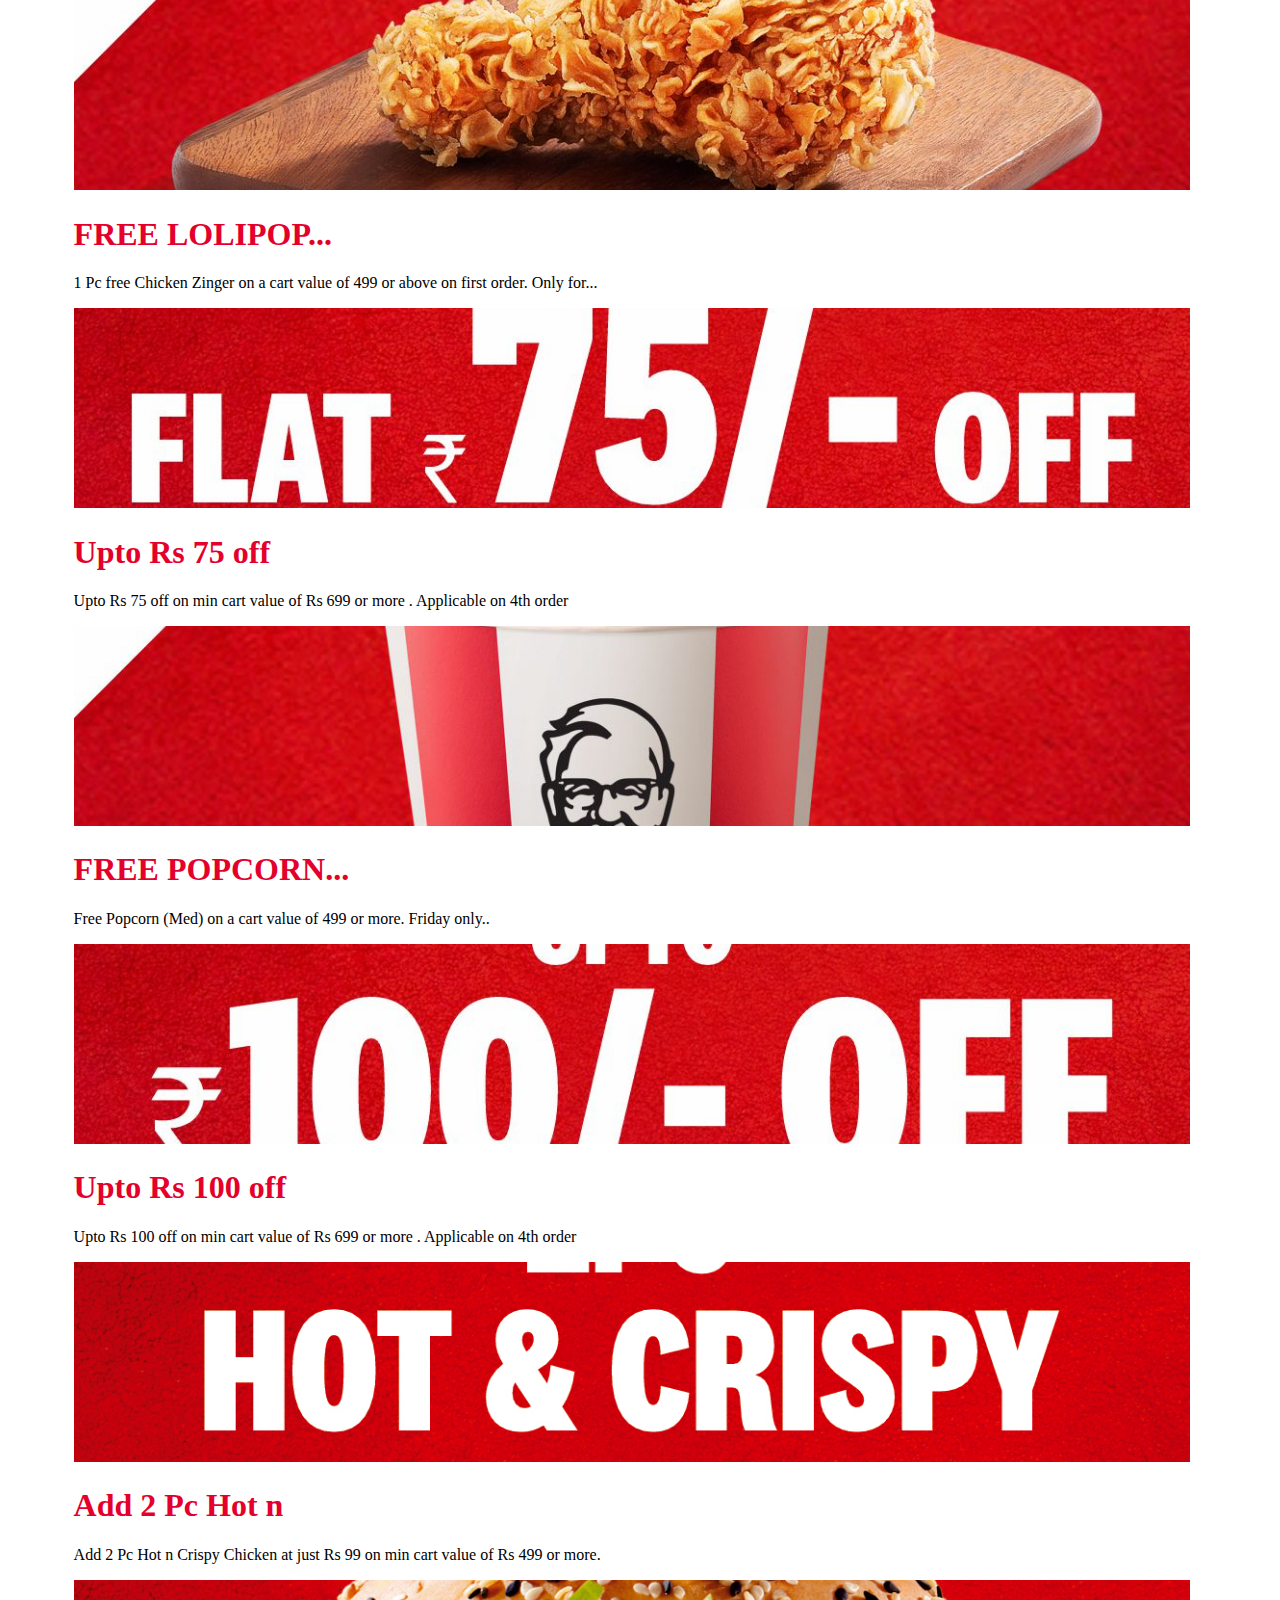
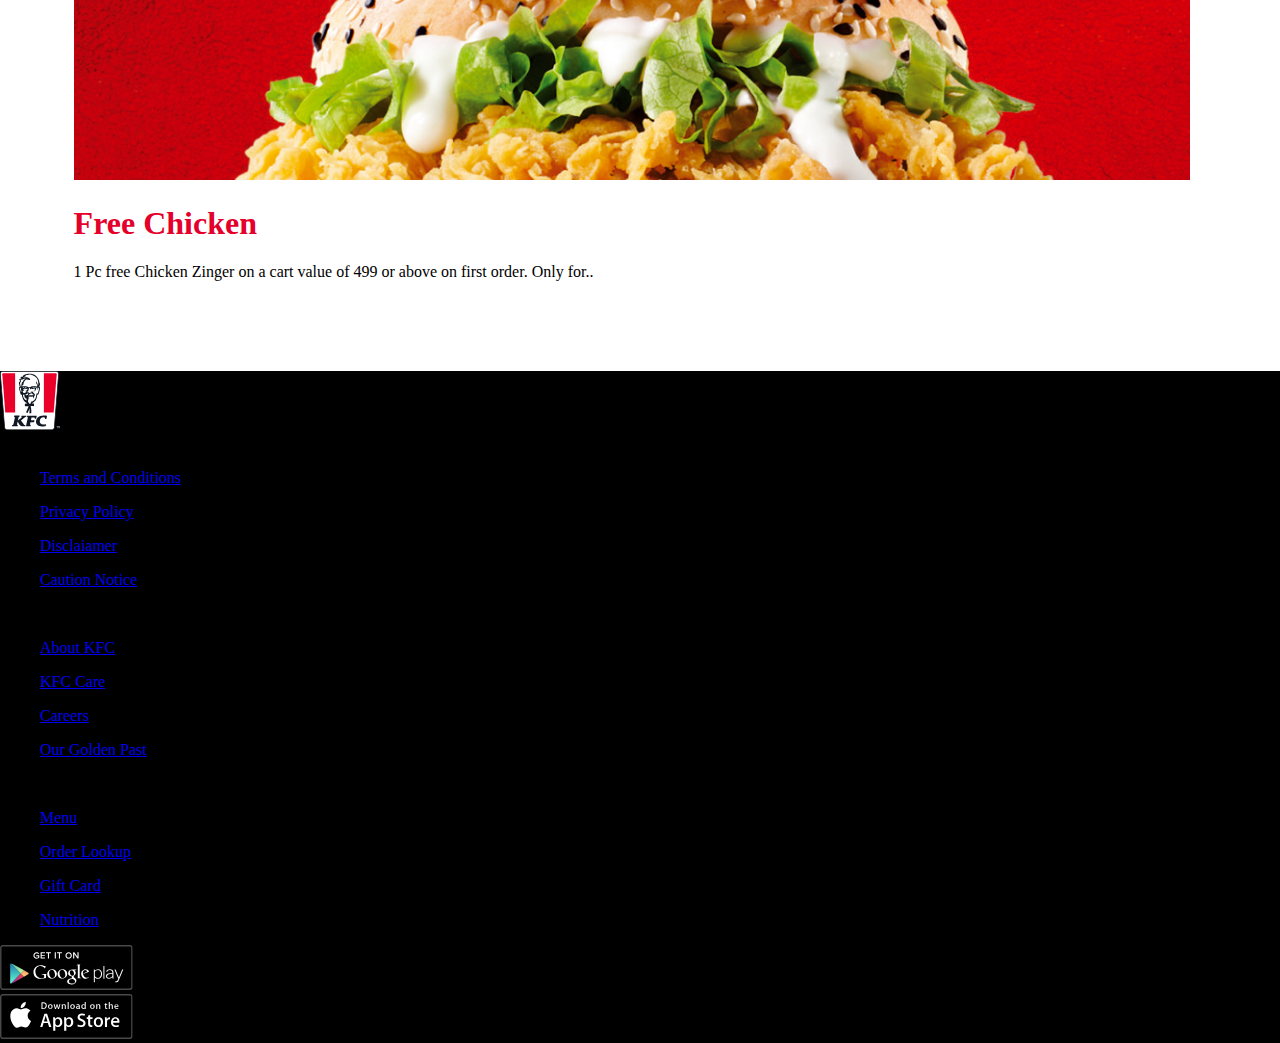
<file: offers.html>
<!DOCTYPE html>
<html lang="en">
<head>
    <meta charset="UTF-8">
    <meta name="viewport" content="width=device-width, initial-scale=1.0">
    <title>Document</title>
    <link href="https://cdn.jsdelivr.net/npm/bootstrap@5.0.2/dist/css/bootstrap.min.css" rel="stylesheet" integrity="sha384-EVSTQN3/azprG1Anm3QDgpJLIm9Nao0Yz1ztcQTwFspd3yD65VohhpuuCOmLASjC" crossorigin="anonymous">
</head>
<link rel="stylesheet" href="css/style.css">
<style>
    

</style>
<body>
  <div class="container-fluid">
    <!-- <div class="col col-lg-12 text-center mt-2 mb-2">
        <img src="images/map.svg" alt="" style="height: 12px;"> Allow location access for local store menu and promos <span>
            <button style="border-radius: 20px" type="button" class="btn btn-primary bg-dark">Set Location</button>
        </span>
    </div> -->
    <!-- <hr/> -->
    <nav class="navbar navbar-expand-lg navbar-light bg-light text-white">
        <div class="container">
          <!-- Navbar brand/logo -->
          <a class="navbar-brand" href="index.html"><img src="images/logo.svg" alt=""></a>
      
          <!-- Toggle button for mobile -->
          <button class="navbar-toggler" type="button" data-bs-toggle="collapse" data-bs-target="#navbarNav" aria-controls="navbarNav" aria-expanded="false" aria-label="Toggle navigation">
            <span class="navbar-toggler-icon"></span>
          </button>
      
          <!-- Navbar links -->
          <div class="collapse navbar-collapse" id="navbarNav">
            <div class="row w-100">
              <!-- First column -->
              <div style="display:flex" class="col-md-12 menu-res">
              <div class="col-md-6">
                <ul class="navbar-nav col-reverse">
                  <li class="nav-item item-pd">
                    <a class="nav-link" href="menu.html">Menu</a>
                  </li>
                  <li class="nav-item">
                    <a class="nav-link" href="offers.html">Deals</a>
                  </li>
                  <!-- Add more links as needed -->
                </ul>
              </div>
              <!-- Second column -->
              <div class="col-md-6" style="margin-left: 30%;">
                <ul class="navbar-nav col-reverse">
                  <li class="nav-item">
                    <a class="nav-link icon" href="signup.html"><img src="images/icon.svg" alt=""></a>
                  </li>
                  <li class="nav-item">
                    <a class="nav-link" href="signin.html">Sign In</a>
                  </li>
                  <li class="nav-item">
                    <a class="nav-link" href="">|</a>
                  </li>
                  <li class="nav-item">
                    <a class="nav-link" href="">₹0</a>
                  </li>
                  <li class="nav-item">
                    <a class="nav-link" href=""><img src="images/bucket.svg" alt="" style="width: 26px;"></a>
                  </li>
                  <!-- Add more links as needed -->
                </ul>
              </div>

              </div>
            </div>
          </div>
        </div>
      </nav>
      <br>
      <br>
      
   </div>
   <div class="container-fluid">
       <div class="bg-dark text-white py-3 text-center">
        <div class="container">
            <div class="row">
                <div class="col" >
                    <h6 style="display: contents;">LET'S ORDER FOR DELIVERY, PICK UP, OR DINE-IN</h6>
                    <button style="border-radius:20px;" type="button" class="btn btn-danger">Start Order</button>
                </div>
          
            </div>
        
        </div>
      </div>
    <img src="images/slider1.webp" class="img-fluid" alt="Bootstrap Image">
  </div>
  
      <div class="container md-container" >
        <h2 class="header-text text-start" style="margin: 78px;
        font-weight: bold;">NATIONAL OFFERS</h2>
        <div class="container offer-area" style="margin-left: 65px;">
            <div class="row col-md-12">
              <div class="col-md-4 col-sm-6">
                <div>
                  <img src="images/offer1.jpg" class="card-img-top" alt="Card Image 1">
                  <div class="card-body">
                    <h1 class="card-title text-center red-background">FREE CHICKEN...</h1>
                    <p class="card-text text-center">Free chicken (Med) on a cart value of 499..</p>
                    
                  </div>
                </div>
              </div>
              <!-- Add more cards as needed -->
              <div class="col-md-4 col-sm-6">
                <div>
                  <img src="images/offer2.jpg" class="card-img-top" alt="Card Image 2">
                  <div class="card-body">
                    <h1 class="card-title text-center red-background">FREE POPCORN...</h1>
                    <p class="card-text text-center"> Free Popcorn (Med) on a cart value of 499..</p>
                  </div>
                </div>
              </div>
              <div class="col-md-4 col-sm-6">
                <div>
                  <img src="images/offer3.jpg" class="card-img-top" alt="Card Image 2">
                  <div class="card-body">
                    <h1 class="card-title text-center red-background">FREE ZINGER...</h1>
                    <p class="card-text text-center"> 1 Pc free  Zinger on a cart value of 499...</p>
                  </div>
                </div>
              </div>
              <!-- Continue adding cards -->

              <div class="col-md-4 col-sm-6">
                <div>
                  <img src="images/offer4.jpg" class="card-img-top" alt="Card Image 3">
                  <div class="card-body">
                    <h1 class="card-title text-center red-background">FREE LOLIPOP...</h1>
                    <p class="card-text text-center"> 1 Pc free Chicken Zinger on a cart value of 499 or above on first order. Only for...</p>
                  </div>
                </div>
              </div>
              <!-- Add more cards as needed -->
              <div class="col-md-4 col-sm-6">
                <div>
                  <img src="images/offer8.jpg" class="card-img-top" alt="Card Image 4">
                  <div class="card-body">
                    <h1 class="card-title text-center red-background">Upto Rs 75 off</h1>
                    <p class="card-text text-center">Upto Rs 75 off on min cart value of Rs 699 or more . Applicable on 4th order</p>
                  </div>
                </div>
              </div>
              <div class="col-md-4 col-sm-6">
                <div>
                  <img src="images/offer10.jpg" class="card-img-top" alt="Card Image 4">
                  <div class="card-body">
                    <h1 class="card-title text-center red-background">FREE POPCORN...</h1>
                    <p class="card-text text-center">Free Popcorn (Med) on a cart value of 499 or more. Friday only..</p>
                  </div>
                </div>
              </div>
              <!-- Continue adding cards -->
              <div class="col-md-4 col-sm-6">
                <div>
                  <img src="images/offer7.jpg" class="card-img-top" alt="Card Image 5">
                  <div class="card-body">
                    <h1 class="card-title text-center red-background">Upto Rs 100 off</h1>
                    <p class="card-text text-center">Upto Rs 100 off on min cart value of Rs 699 or more . Applicable on 4th order</p>
                  </div>
                </div>
              </div>
              <!-- Add more cards as needed -->
              <div class="col-md-4 col-sm-6">
                <div>
                  <img src="images/offer11.jpg" class="card-img-top" alt="Card Image 6">
                  <div class="card-body">
                    <h1 class="card-title text-center red-background">Add 2 Pc Hot n</h1>
                    <p class="card-text text-center">Add 2 Pc Hot n Crispy Chicken at just Rs 99 on min cart value of Rs 499 or more.</p>
                  </div>
                </div>
              </div>
              <div class="col-md-4 col-sm-6">
                <div>
                  <img src="images/offer9.jpg" class="card-img-top" alt="Card Image 6">
                  <div class="card-body">
                    <h1 class="card-title text-center red-background"> Free Chicken</h1>
                    <p class="card-text text-center">1 Pc free Chicken Zinger on a cart value of 499 or above on first order. Only for..</p>
                  </div>
                </div> 
              </div>
              <!-- Continue adding cards -->
            </div>
          </div>
          
      </div>
      <div class="full-width-height">
        <div class="container">
            <div class="row">
              <div class="col"> <img src="images/bucket-footer.svg" class="img-fluid" alt="Responsive Image"></div>
              <div class="col">
                <span class="text-white text-center">Legal</span>
                <ul><li><a href="https://online.kfc.co.in/terms-and-conditions" class="text-decoration-none text-white">Terms and Conditions</a></li></ul>
                <ul ><li ><a href="https://online.kfc.co.in/privacyPolicy" class="text-decoration-none text-white">Privacy Policy</a></li></ul>
                <ul><li><a href="https://online.kfc.co.in/about-kfc/disclaimer" class="text-decoration-none text-white">Disclaiamer</a></li></ul>
                <ul><li><a href="https://online.kfc.co.in/about-kfc/caution-notice" class="text-decoration-none text-white">Caution Notice</a></li></ul> 
                
              </div>
              <div class="col">
                <span class="text-white">KFC India</span>
                <ul><li><a href="https://online.kfc.co.in/terms-and-conditions" class="text-decoration-none text-white">About KFC</a></li></ul>
                <ul><li><a href="https://online.kfc.co.in/privacyPolicy" class="text-decoration-none text-white">KFC Care</a></li></ul>
                <ul><li><a href="https://online.kfc.co.in/about-kfc/disclaimer" class="text-decoration-none text-white">Careers</a></li></ul>
                <ul><li><a href="https://online.kfc.co.in/about-kfc/caution-notice" class="text-decoration-none text-white">Our Golden Past</a></li></ul> 
                
              </div>
              <div class="col">
                <span class="text-white">KFC Food</span>
                <ul><li><a href="https://online.kfc.co.in/terms-and-conditions" class="text-decoration-none text-white">Menu</a></li></ul>
                <ul><li><a href="https://online.kfc.co.in/privacyPolicy" class="text-decoration-none text-white">Order Lookup</a></li></ul>
                <ul><li><a href="https://online.kfc.co.in/about-kfc/disclaimer" class="text-decoration-none text-white">Gift Card</a></li></ul>
                <ul><li><a href="https://online.kfc.co.in/about-kfc/caution-notice" class="text-decoration-none text-white">Nutrition</a></li></ul> 
                
              </div>
              <div class="col"><img src="images/google.svg" alt="">5</div>
              <div class="col"><img src="images/apple.svg" alt=""></div>
              
    
            </div>
          </div>
      </div> 
</body>
</html>
</file>
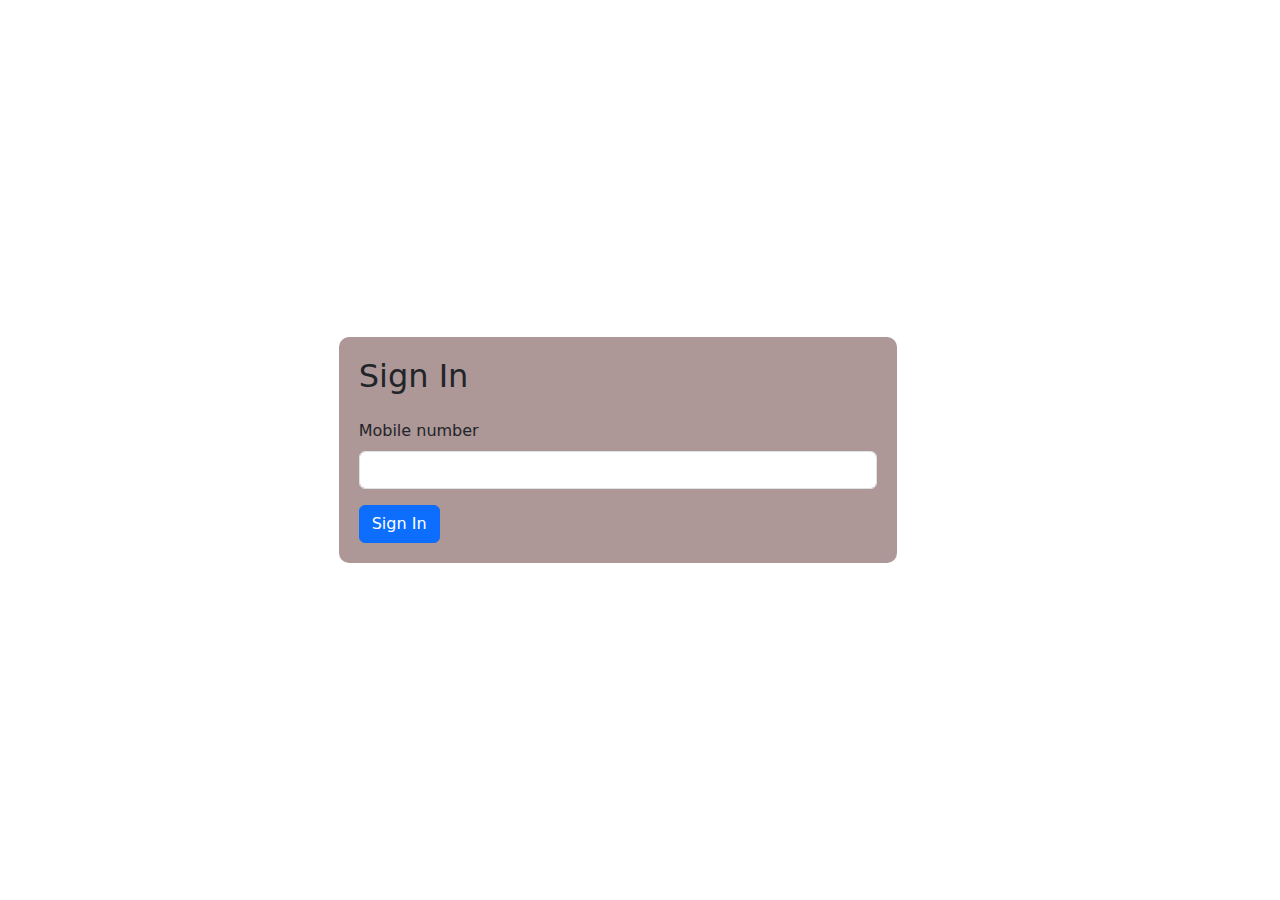
<file: signin.html>
<!DOCTYPE html>
<html lang="en">
<head>
<meta charset="UTF-8">
<meta name="viewport" content="width=device-width, initial-scale=1.0">
<title>Sign In Form</title>
<link href="https://cdn.jsdelivr.net/npm/bootstrap@5.3.0-alpha1/dist/css/bootstrap.min.css" rel="stylesheet">
<style>
    body {
      /* background-image: url('https://i.imgur.com/0mvCzQY.jpg'); */
      background-size: cover;
      background-repeat: no-repeat;
      background-position: center;
      height: 100vh;
      display: flex;
      justify-content: center;
      align-items: center;
    }
    .form-container {
      background-color: rgba(153, 125, 125, 0.8);
      padding: 20px;
      border-radius: 10px;
      width: 50%;margin-left: 23%;
    }
    .error-message {
      color: #dc3545;
      font-size: 0.875rem;
    }
</style>
</head>
<body>

<div class="container">
    <div class="form-container">
        <h2 class="mb-4">Sign In</h2>
        <form id="signInForm">
            <div class="mb-3">
                <label for="inputMobile" class="form-label">Mobile number</label>
                <input type="tel" class="form-control" id="inputMobile" name="mobile" required>
                <div id="mobileError" class="error"></div>
            </div>
            <button type="submit" class="btn btn-primary">Sign In</button>
        </form>
    </div>
</div>

<!-- Popup Modal -->
<div class="modal fade" id="popupModal" tabindex="-1" aria-labelledby="popupModalLabel" aria-hidden="true">
    <div class="modal-dialog modal-dialog-centered">
        <div class="modal-content">
            <div class="modal-header">
                <h5 class="modal-title" id="popupModalLabel">Sign In Successful</h5>
                <button type="button" class="btn-close" data-bs-dismiss="modal" aria-label="Close"></button>
            </div>
            <div class="modal-body">
                You have successfully signed in.
            </div>
            <div class="modal-footer">
                <button type="button" class="btn btn-secondary" data-bs-dismiss="modal">Close</button>
            </div>
        </div>
    </div>
</div>

<script>
    document.getElementById("signInForm").addEventListener("submit", function(event) {
        event.preventDefault(); // Prevent form submission
        
        
        
        // Validate mobile number
        var mobileInput = document.getElementById("inputMobile").value;
        var mobilePattern = /^\d{10}$/;
        if (!mobilePattern.test(mobileInput)) {
            document.getElementById("mobileError").innerText = "Please enter a valid 10-digit mobile number";
            return;
        } else {
            document.getElementById("mobileError").innerText = "";
        }
        
        // If all fields are valid, show popup
        var myModal = new bootstrap.Modal(document.getElementById('popupModal'), {
            keyboard: false
        });
        myModal.show();
    });
</script>

<script src="https://cdn.jsdelivr.net/npm/@popperjs/core@2.5.4/dist/umd/popper.min.js"></script>
<script src="https://cdn.jsdelivr.net/npm/bootstrap@5.3.0-alpha1/dist/js/bootstrap.min.js"></script>
</body>
</html>
</file>
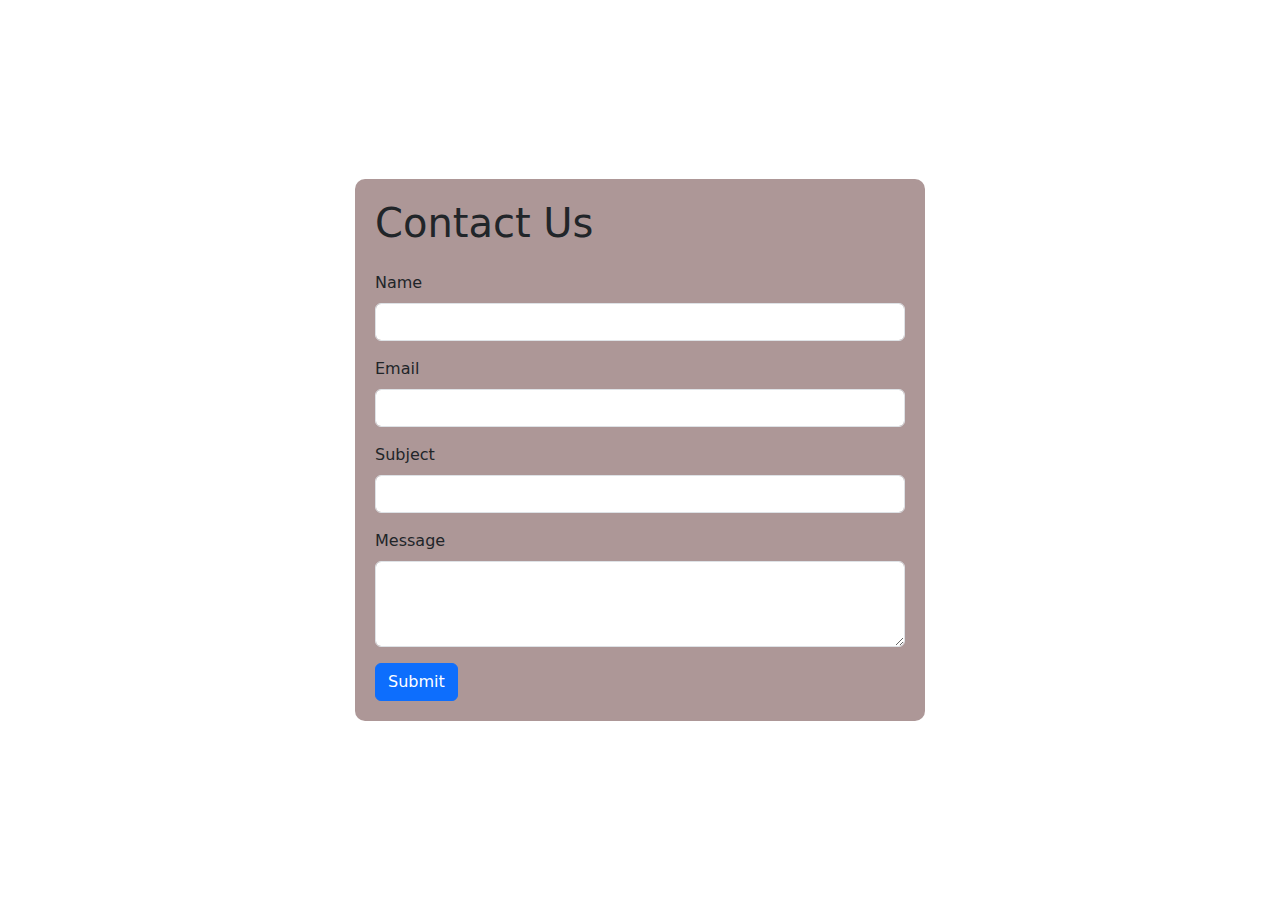
<file: signup.html>
<!DOCTYPE html>
<html lang="en">
<head>
  <meta charset="UTF-8">
  <meta name="viewport" content="width=device-width, initial-scale=1.0">
  <title>Contact Form</title>
  <!-- Bootstrap CSS -->
  <link href="https://cdn.jsdelivr.net/npm/bootstrap@5.3.0-alpha1/dist/css/bootstrap.min.css" rel="stylesheet">
  <style>
    body {
      /* background-image: url('https://i.imgur.com/0mvCzQY.jpg'); */
      background-size: cover;
      background-repeat: no-repeat;
      background-position: center;
      height: 100vh;
      display: flex;
      justify-content: center;
      align-items: center;
    }
    .form-container {
      background-color: rgba(153, 125, 125, 0.8);
      padding: 20px;
      border-radius: 10px;
    }
    .error-message {
      color: #dc3545;
      font-size: 0.875rem;
    }
  </style>
</head>
<body>
  <div class="container">
    <div class="row justify-content-center">
      <div class="col-lg-6 form-container">
        <h1 class="mb-4">Contact Us</h1>
        <form id="contactForm" onsubmit="return validateForm()">
          <div class="mb-3">
            <label for="nameInput" class="form-label">Name</label>
            <input type="text" class="form-control" id="nameInput" name="name">
            <div id="nameError" class="error-message"></div>
          </div>
          <div class="mb-3">
            <label for="emailInput" class="form-label">Email</label>
            <input type="email" class="form-control" id="emailInput" name="email">
            <div id="emailError" class="error-message"></div>
          </div>
          <div class="mb-3">
            <label for="subjectInput" class="form-label">Subject</label>
            <input type="text" class="form-control" id="subjectInput" name="subject">
            <div id="subjectError" class="error-message"></div>
          </div>
          <div class="mb-3">
            <label for="messageInput" class="form-label">Message</label>
            <textarea class="form-control" id="messageInput" rows="3" name="message"></textarea>
            <div id="messageError" class="error-message"></div>
          </div>
          <button type="submit" class="btn btn-primary">Submit</button>
        </form>
      </div>
    </div>
  </div>


  <script src="https://cdn.jsdelivr.net/npm/bootstrap@5.3.0-alpha1/dist/js/bootstrap.bundle.min.js"></script>
  <script>
    function validateForm() {
      var name = document.getElementById('nameInput').value.trim();
      var email = document.getElementById('emailInput').value.trim();
      var subject = document.getElementById('subjectInput').value.trim();
      var message = document.getElementById('messageInput').value.trim();
      var isValid = true;

      // Reset error messages
      document.getElementById('nameError').innerHTML = '';
      document.getElementById('emailError').innerHTML = '';
      document.getElementById('subjectError').innerHTML = '';
      document.getElementById('messageError').innerHTML = '';

      // Validate name
      if (name === '') {
        displayErrorMessage('Please enter your name.', 'nameError');
        isValid = false;
      }

      // Validate email
      if (email === '') {
        displayErrorMessage('Please enter your email address.', 'emailError');
        isValid = false;
      } else if (!isValidEmail(email)) {
        displayErrorMessage('Please enter a valid email address.', 'emailError');
        isValid = false;
      }

      // Validate subject
      if (subject === '') {
        displayErrorMessage('Please enter the subject.', 'subjectError');
        isValid = false;
      }

      // Validate message
      if (message === '') {
        displayErrorMessage('Please enter your message.', 'messageError');
        isValid = false;
      }

      // If form is valid, show success modal
      if (isValid) {
        $('#successModal').modal('show');
      }

      return isValid;
    }

    function displayErrorMessage(message, targetId) {
      var errorContainer = document.getElementById(targetId);
      errorContainer.innerHTML = message;
    }

    function isValidEmail(email) {
      var emailRegex = /^[^\s@]+@[^\s@]+\.[^\s@]+$/;
      return emailRegex.test(email);
    }
  </script>
</body>
</html>
</file>
<file: css/style.css>
/*
For more details-
https://www.testkarts.com/blog/horizontal-card-scroll-with-arrow */
.cover {
    position: relative;
    padding: 0px 30px;
    margin-top: 100px;
}

.left {
    position: absolute;
    left: 0;
    top: 50%;
    transform: translateY(-50%);
}

.right {
    position: absolute;
    right: 0;
    top: 50%;
    transform: translateY(-50%);
}

.scroll-images {
    position: relative;
    width: 100%;
    padding: 40px 0px;
    height: auto;
    display: flex;
    flex-wrap: nowrap;
    overflow-x: hidden;
    overflow-y: hidden;
    scroll-behavior: smooth;
    -webkit-overflow-scrolling: touch;
}

.child {
    display: flex;
    justify-content: center;
    align-items: center;
    min-width: 250px;
    height: 200px;
    padding: 0px 15px;
    margin: 1px 10px;
    border: 1px solid #f1f1f1;
    overflow: hidden;
    -webkit-box-shadow: 0px 0px 15px 2px rgb(0 0 0 / 10%);;
    box-shadow: 0px 0px 15px 2px rgb(0 0 0 / 10%);;
}

.child img, .child > svg {
    position: absolute;
    margin-top: -195px;
    width: 80px;
    height: 80px;
    object-fit: cover;
    object-position: center;
    border-radius: 50%;
    background: #03A9F4;
}

.scroll-images::-webkit-scrollbar {
    width: 5px;
    height: 8px;
    background-color: #aaa;
}

.scroll-images::-webkit-scrollbar-thumb {
    background-color: black;
}

button {
    background-color: transparent;
    border: none;
    outline: none;
    cursor: pointer;
    font-size: 25px;
}
body{
    margin: 0px;
}
.bg-light{
    background-color: #fff !important;
    width: 100%;
/* position: fixed;
z-index: 9999; */
}
.black-background {
background-color: #000; 
height: 100vh; 
/* padding: 20px;  */
margin-top: 13%;
}
.offer{
font-size: 27px;
font-weight: 700;
padding-top: 60px;
}
.carousel-item {
display: flex;
justify-content: center;
}
.offer-card {
width: 300px; /* Set width of each card */
margin: 0 10px;
}
.card-img-top {
width: 100%;
height: 200px; /* Adjust the height of the images as needed */
object-fit: cover;
}
.red-background{
color: #e4002b;
}
.full-width-height{
background-color: #000;
height: 50%;
}
.slide-container{
max-width: 1120px;
width: 100%;
padding: 40px 0;
}
.slide-content{
margin: 0 40px;
overflow: hidden;
border-radius: 25px;
}
.card{
/* border-radius: 25px; */
background-color: #FFF;
}
.image-content,
.card-content{
display: flex;
flex-direction: column;
align-items: center;
padding: 10px 14px;
}
.image-content{
position: relative;
row-gap: 5px;
padding: 25px 0;
}
.overlay{
position: absolute;
left: 0;
top: 0;
height: 100%;
width: 100%;
background-color: #4070F4;
border-radius: 25px 25px 0 25px;
}
.overlay::before,
.overlay::after{
content: '';
position: absolute;
right: 0;
bottom: -40px;
height: 40px;
width: 40px;
background-color: #4070F4;
}
.overlay::after{
border-radius: 0 25px 0 0;
background-color: #FFF;
}
.card-image{
position: relative;
height: 150px;
width: 150px;
border-radius: 50%;
background: #FFF;
padding: 3px;
}
.card-image .card-img{
height: 100%;
width: 100%;
object-fit: cover;
border-radius: 50%;
border: 4px solid #4070F4;
}
.name{
font-size: 18px;
font-weight: 500;
color: #333;
}
.description{
font-size: 14px;
color: #707070;
text-align: center;
}
.button{
border: none;
font-size: 16px;
color: #FFF;
padding: 8px 16px;
background-color: #4070F4;
border-radius: 6px;
margin: 14px;
cursor: pointer;
transition: all 0.3s ease;
}
.button:hover{
background: #265DF2;
}

.swiper-navBtn{
color: #6E93f7;
transition: color 0.3s ease;
}
.swiper-navBtn:hover{
color: #4070F4;
}
.swiper-navBtn::before,
.swiper-navBtn::after{
font-size: 35px;
}
.swiper-button-next{
right: 0;
}
.swiper-button-prev{
left: 0;
}
.swiper-pagination-bullet{
background-color: #6E93f7;
opacity: 1;
}
.swiper-pagination-bullet-active{
background-color: #4070F4;
}

@media screen and (max-width: 768px) {
.slide-content{
margin: 0 10px;
}
.swiper-navBtn{
display: none;
}
}
.slider-container {
overflow: hidden;
white-space: nowrap;
}
.card {
display: inline-block;
width: 277px; /* Adjust card width as needed */
margin-right: 10px; /* Adjust card margin as needed */
}
ul{
list-style-type: none;
}

.menu-items{
    color: #494949;
    font-size: 16px;
}
.btn-primary{
    background-color: #e4002b;
border: 1px solid #e4002b;
color: #fff;
text-align: center;
}
.bg-light {
background-color: #fff !important;
width: 100%;
position: fixed;
z-index: 9999;}

.red-background{
    color: #e4002b;
 }
 .bg-light {
 background-color: #fff !important;
 width: 100%;
 position: fixed;
 z-index: 9999;}
 .offer-area{
     margin-left:65px;
 }
 @media screen and (max-width:600px){
     .offer-area{
     margin-left:-16px !important;
 }
 
 }
 @media screen and (min-width:600px){
     .offer-area{
     margin-left:-16px !important;
 }
 
 }
 
  .md-container{
     margin: 7%;
  }
  .card-box{
    padding-right:0;
  }
  @media screen and (max-width:992px){
  .menu-res{
    display: flex;
    justify-content: space-between;
  }
  .col-reverse{
   flex-direction: row;
  }
  .item-pd{
    padding-right:5px;
  }
}
.align-content{
    margin-bottom: 4px;
    padding-bottom: 3px
}
.kfc-footer ul{
    padding:0;
}
.offer-deals{
    border: 1px solid black;
                line-height: 7px;
                border-radius: 20px;
                margin: 10%;
                padding: 4%;
                margin-left: 31%;
                font-size: 14px
}
.offer-a{
    /* text-decoration: none; */
    color: black;
}
</file>
